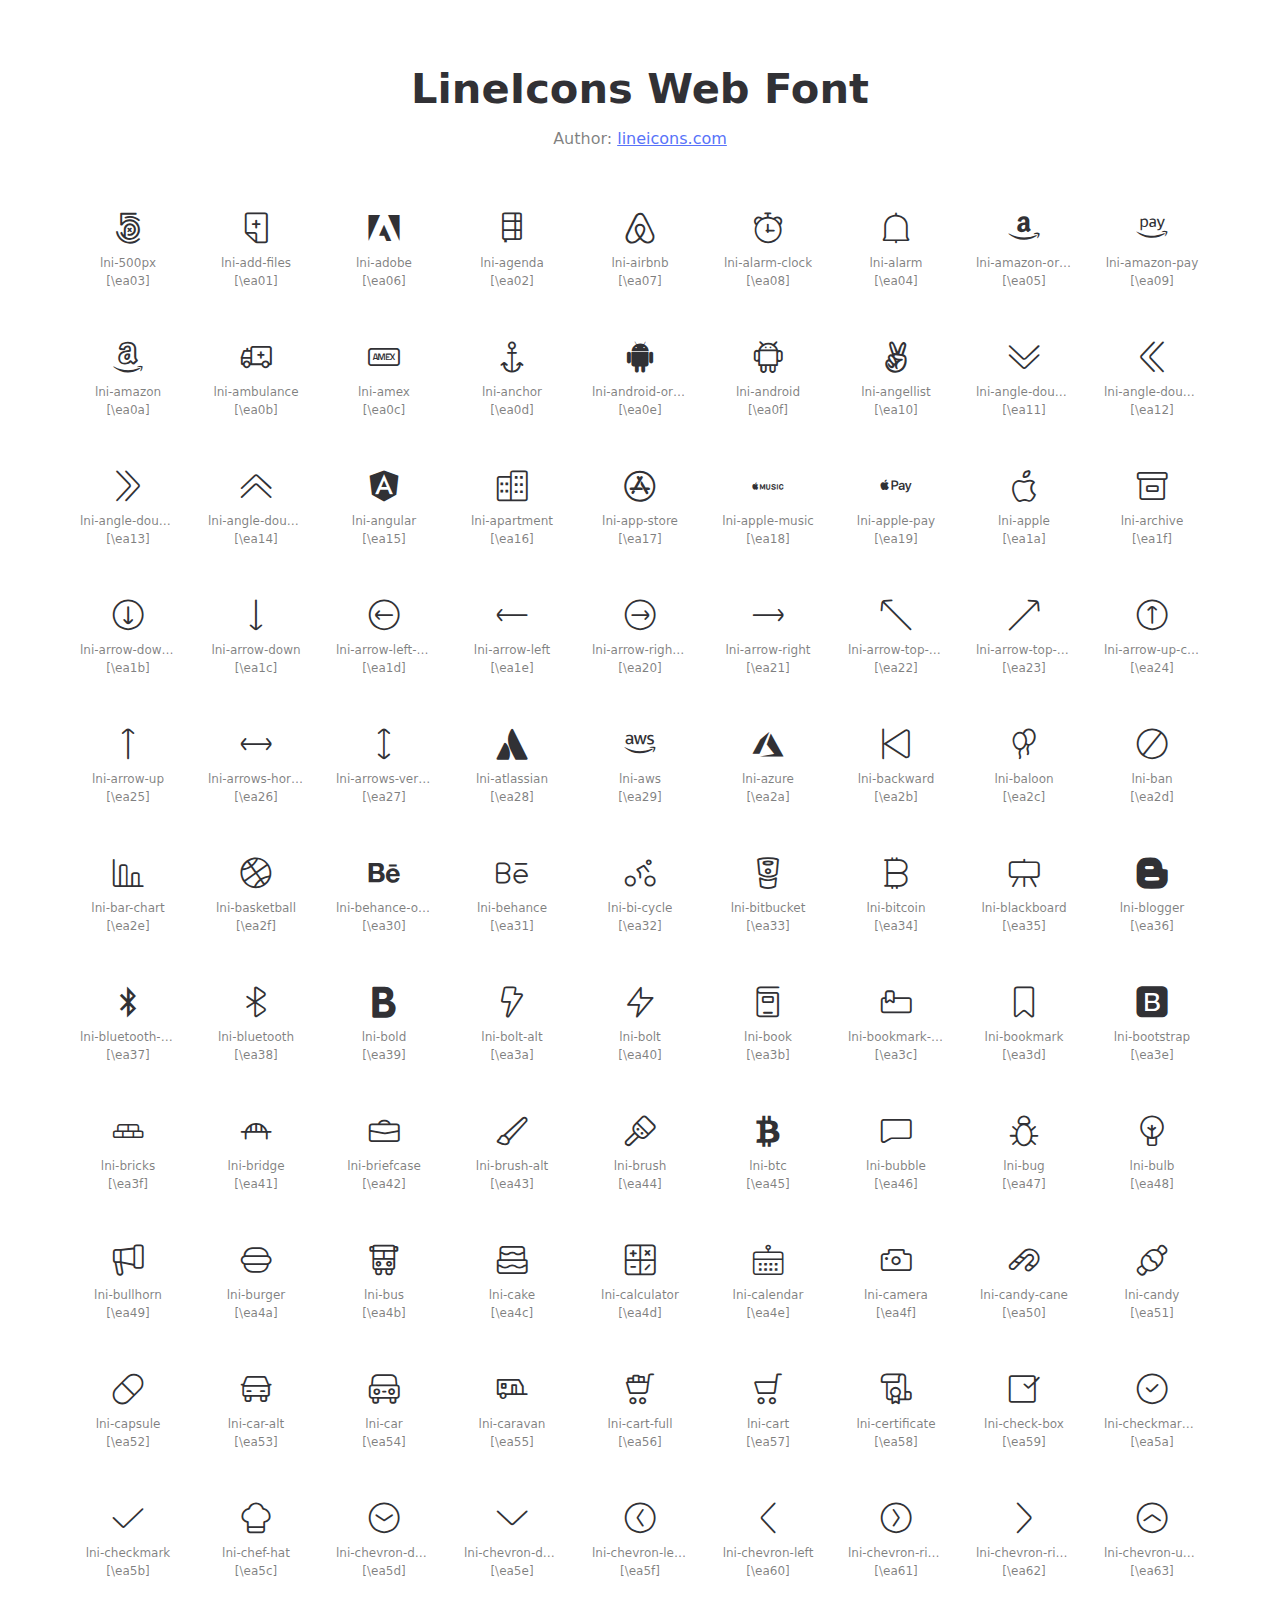
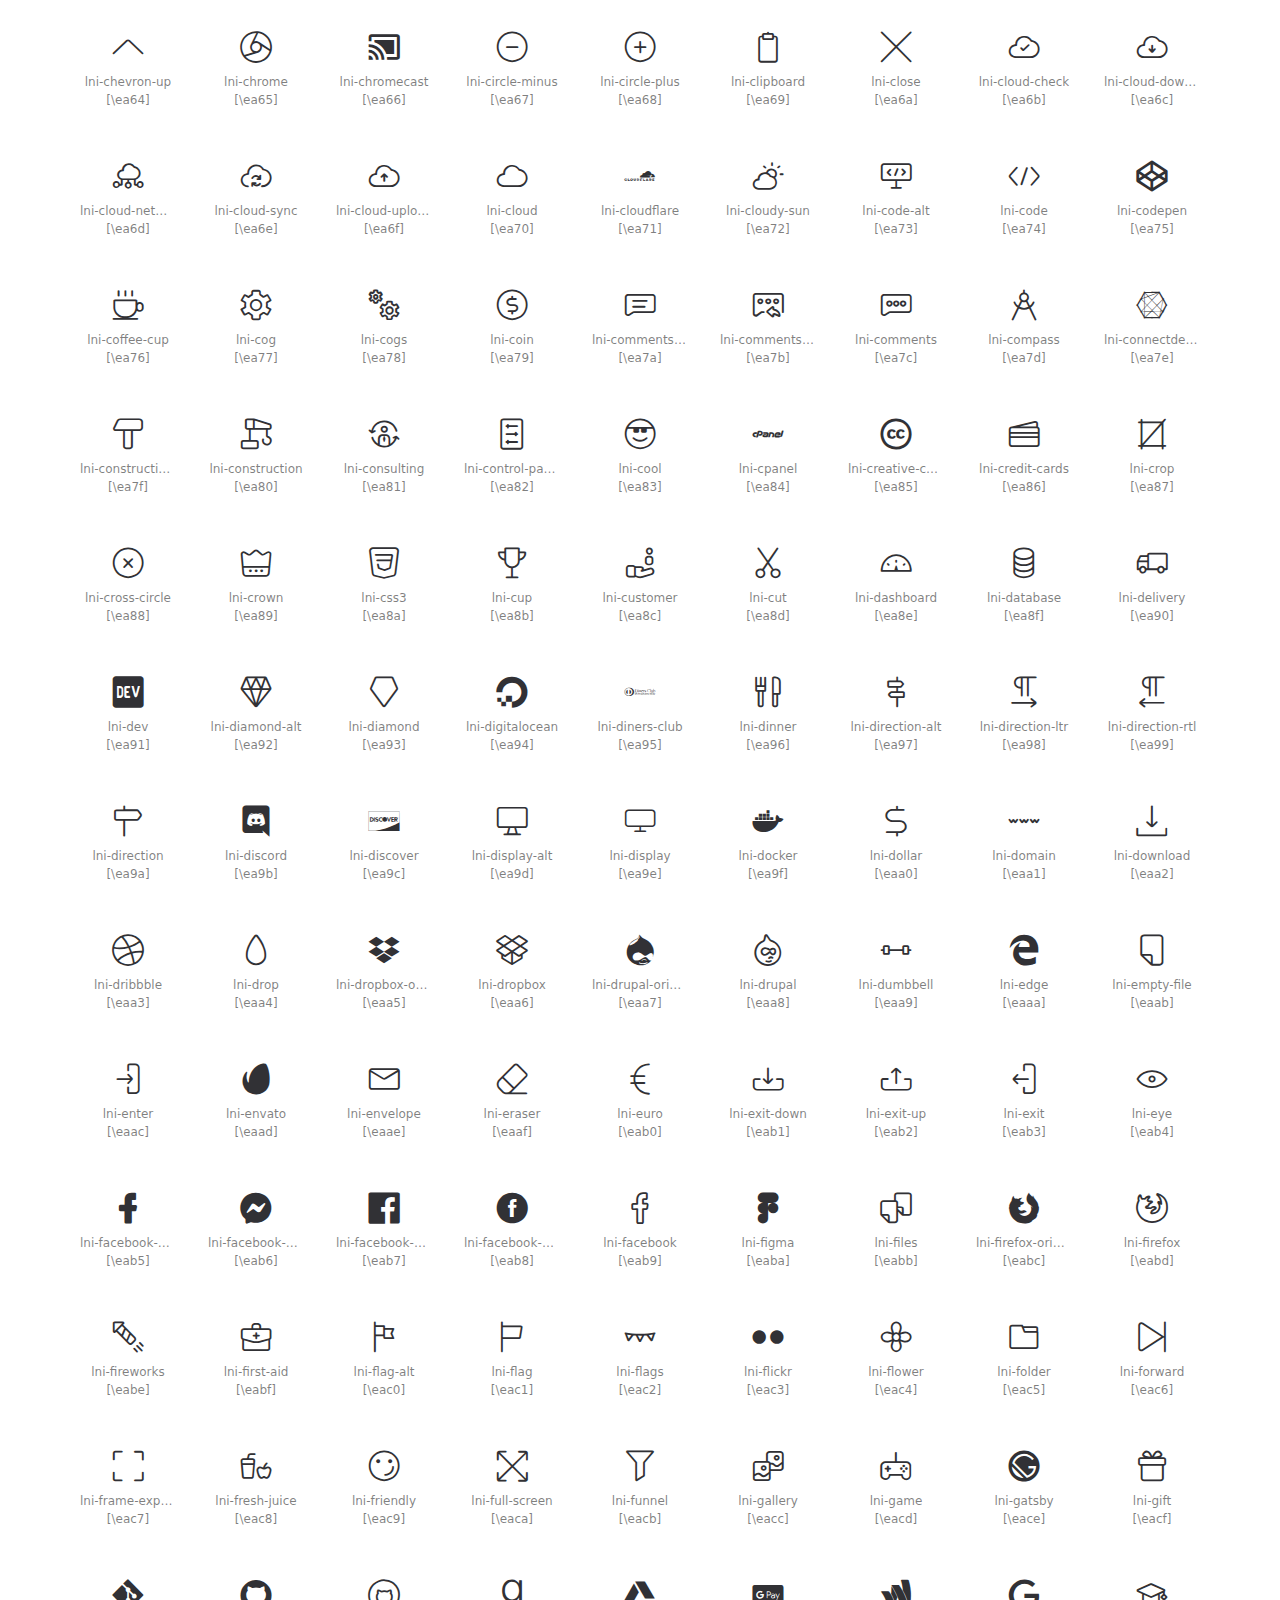
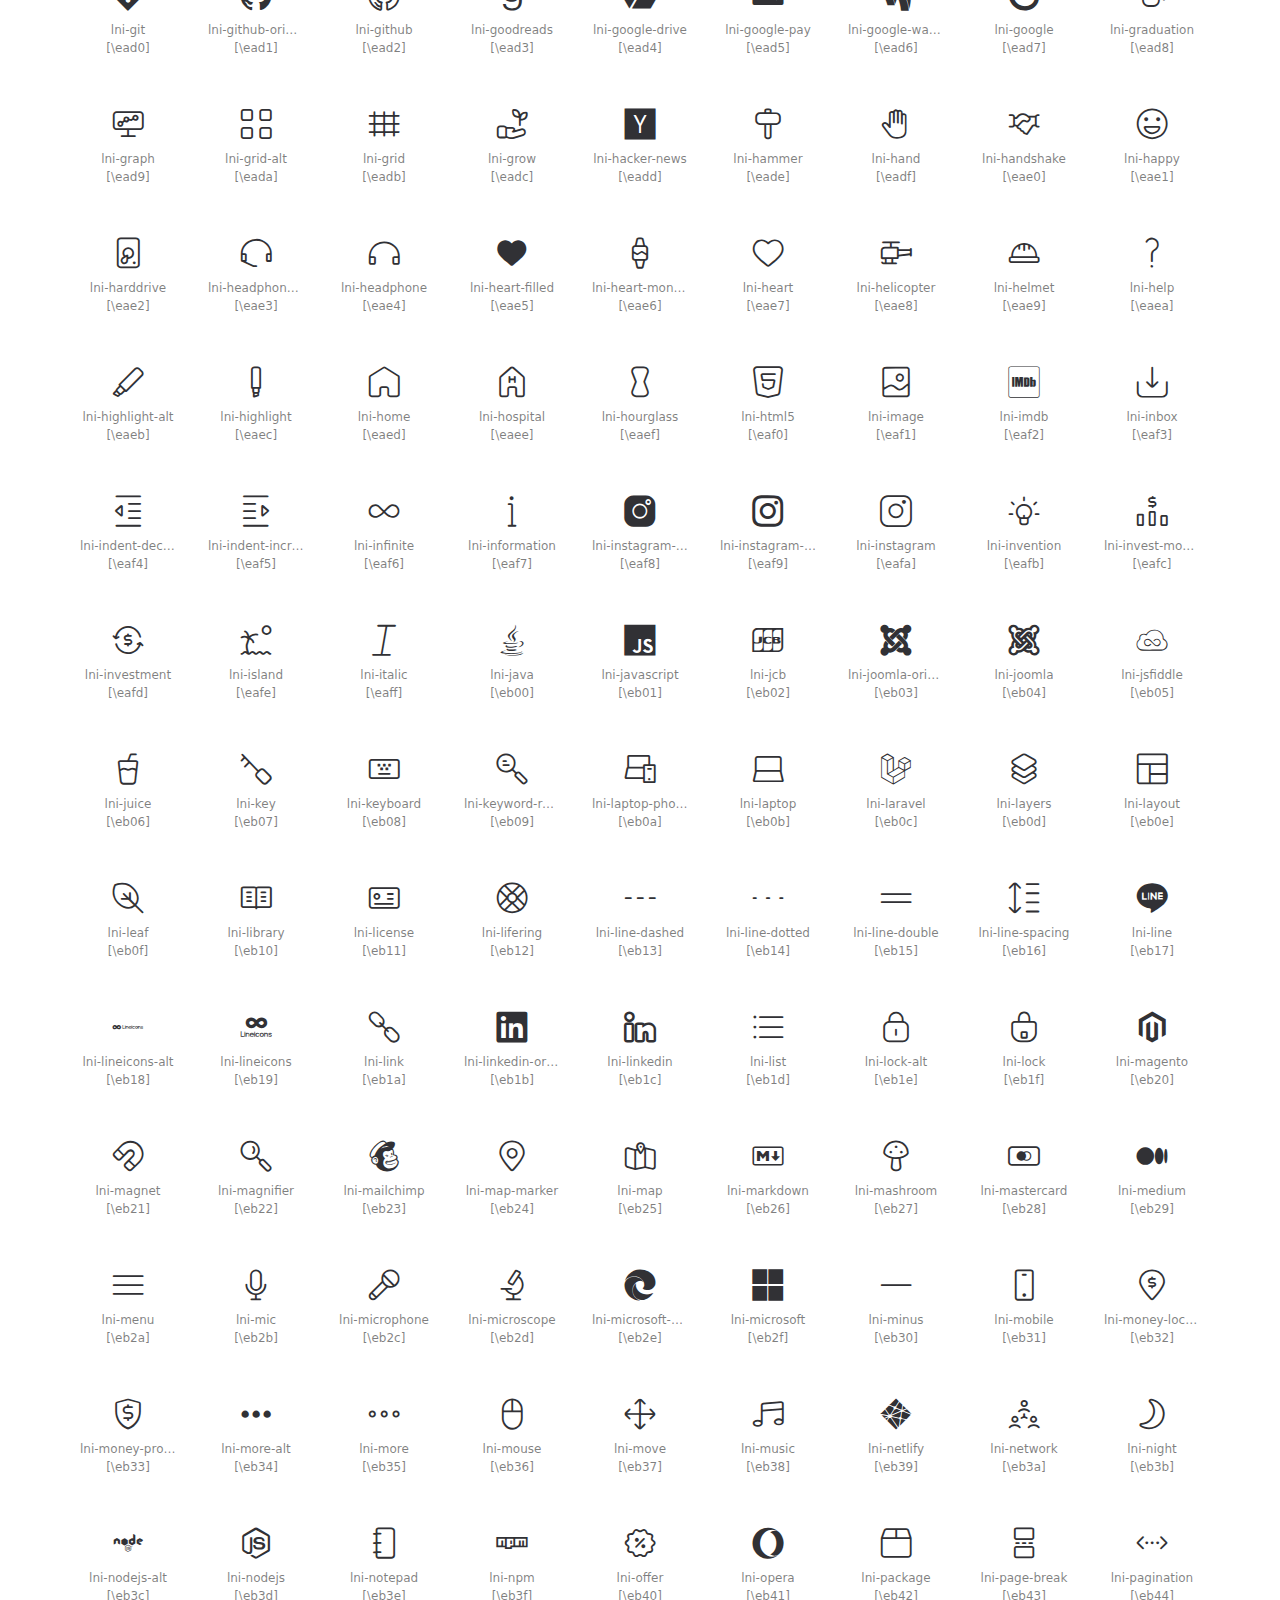
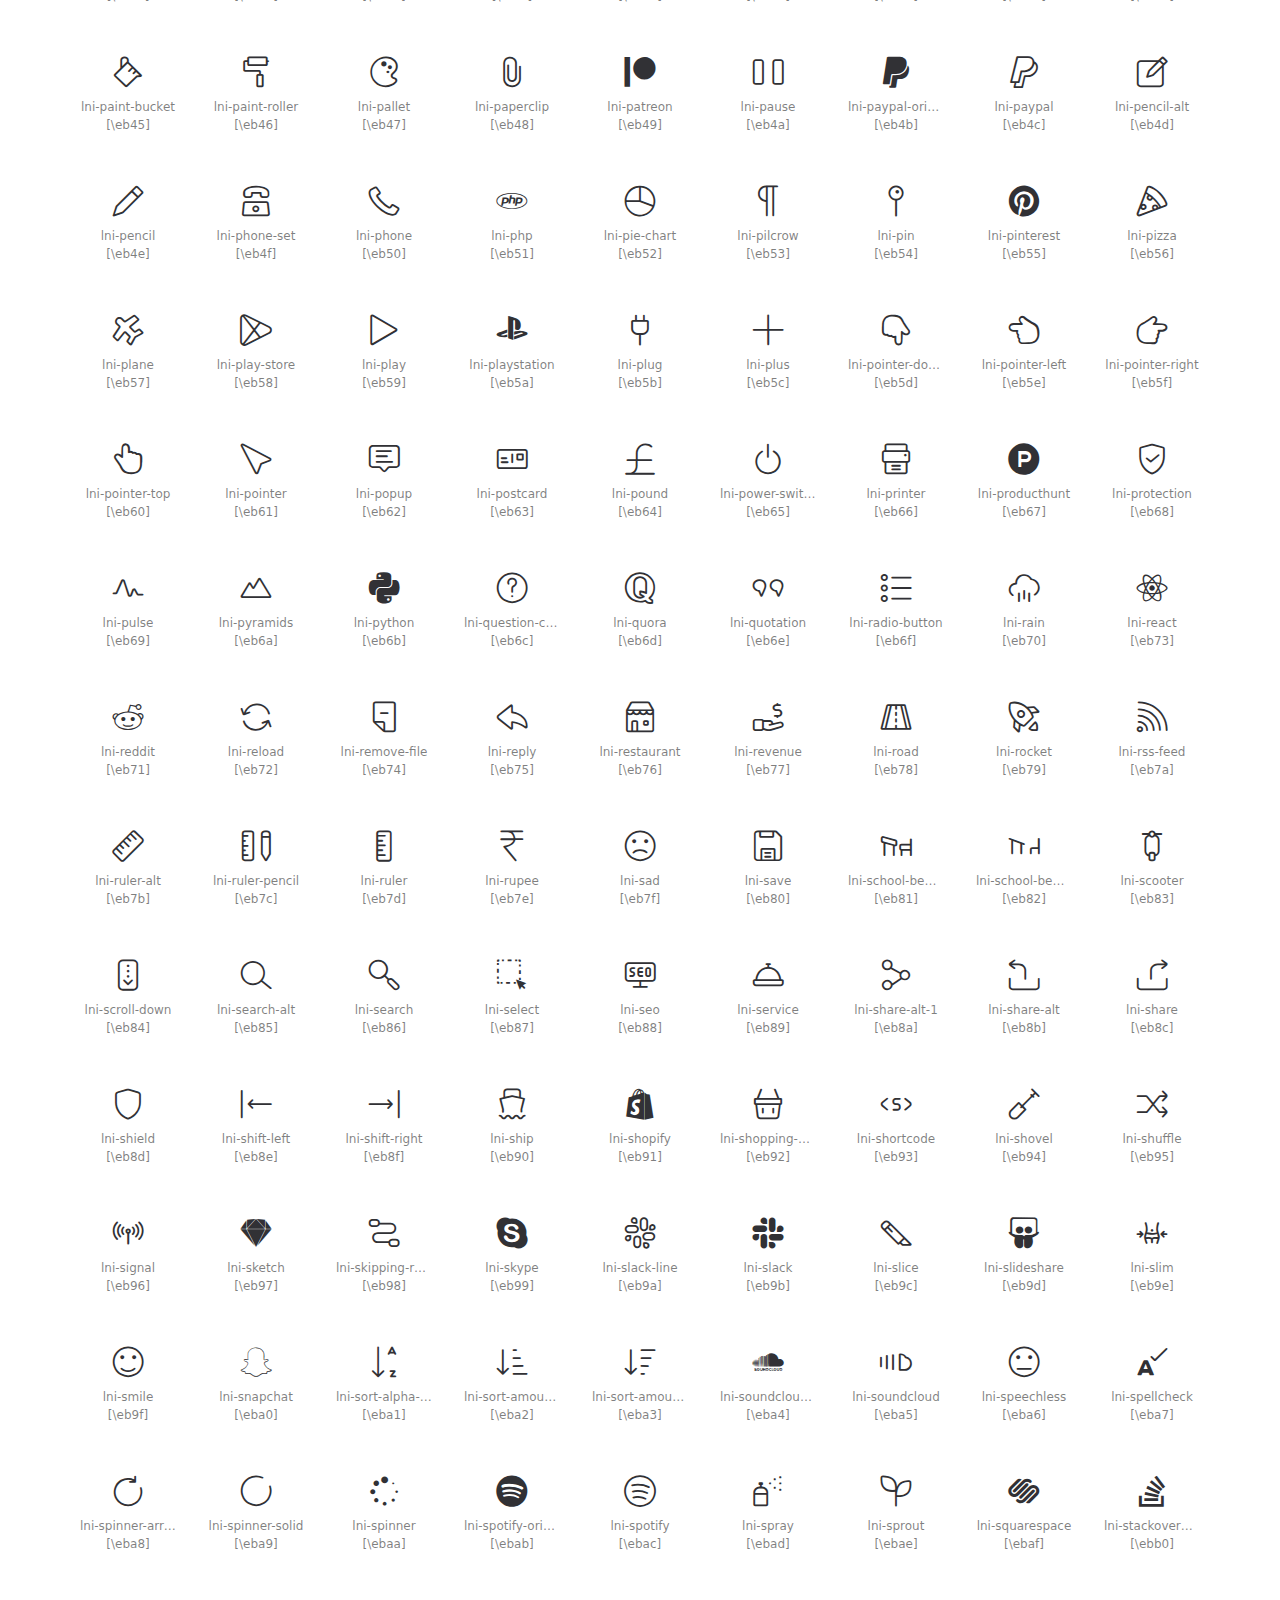
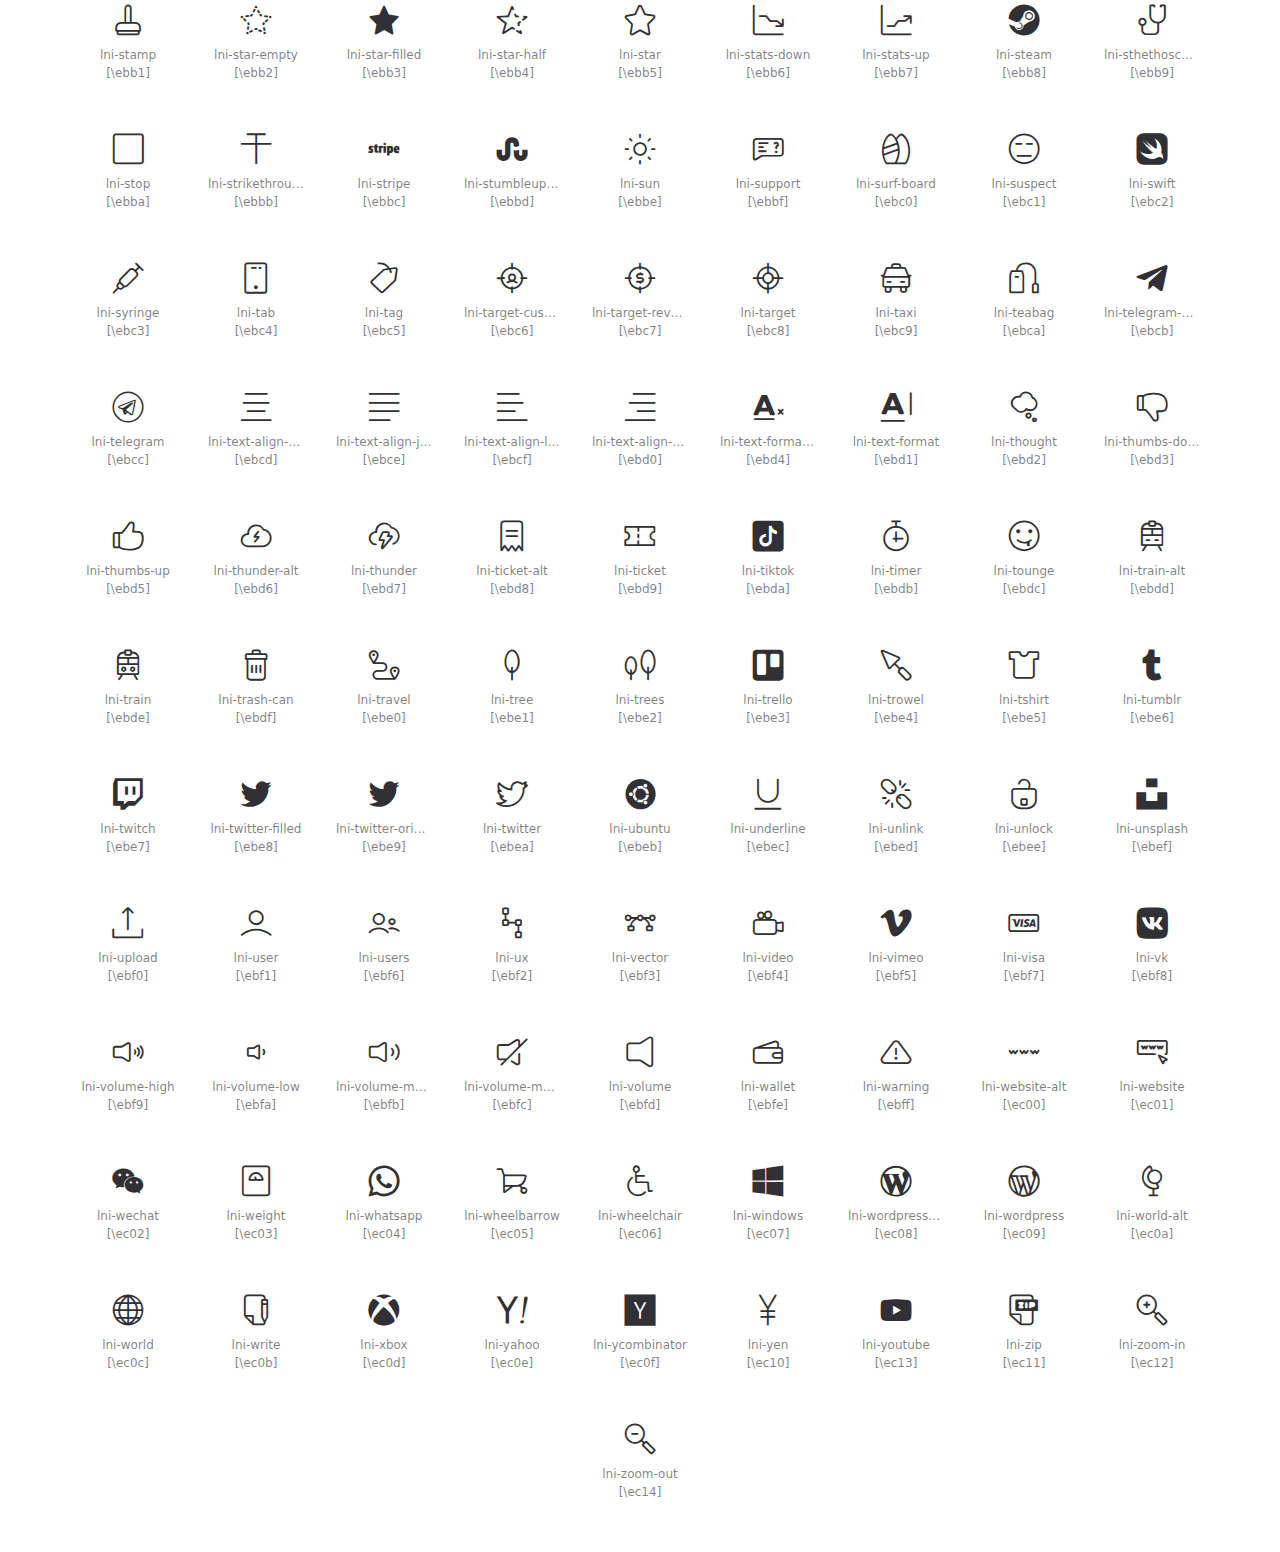
<file: static/fonts/lineicons/demo.html>
<!doctype html>
<html lang="en">
<head>
	<meta charset="UTF-8">
	<meta name="viewport" content="width=device-width, initial-scale=1">
	<link rel="stylesheet" href="demo/css/style.css">
	<link rel="icon" type="image/svg+xml" href="demo/favicon.svg">
	<title>LineIcons Web Font</title>
</head>
<body>
	<header>
		<h1>LineIcons Web Font</h1>
		<p>Author: <a href="https://lineicons.com">lineicons.com</a></p>
	</header>

	<div id="icons-wrapper">
		<section>
			<ul>
                
                    <li>
                        <i class="lni lni-500px"></i>
                        <p>lni-500px</p>
                    </li>
                
                    <li>
                        <i class="lni lni-add-files"></i>
                        <p>lni-add-files</p>
                    </li>
                
                    <li>
                        <i class="lni lni-adobe"></i>
                        <p>lni-adobe</p>
                    </li>
                
                    <li>
                        <i class="lni lni-agenda"></i>
                        <p>lni-agenda</p>
                    </li>
                
                    <li>
                        <i class="lni lni-airbnb"></i>
                        <p>lni-airbnb</p>
                    </li>
                
                    <li>
                        <i class="lni lni-alarm-clock"></i>
                        <p>lni-alarm-clock</p>
                    </li>
                
                    <li>
                        <i class="lni lni-alarm"></i>
                        <p>lni-alarm</p>
                    </li>
                
                    <li>
                        <i class="lni lni-amazon-original"></i>
                        <p>lni-amazon-original</p>
                    </li>
                
                    <li>
                        <i class="lni lni-amazon-pay"></i>
                        <p>lni-amazon-pay</p>
                    </li>
                
                    <li>
                        <i class="lni lni-amazon"></i>
                        <p>lni-amazon</p>
                    </li>
                
                    <li>
                        <i class="lni lni-ambulance"></i>
                        <p>lni-ambulance</p>
                    </li>
                
                    <li>
                        <i class="lni lni-amex"></i>
                        <p>lni-amex</p>
                    </li>
                
                    <li>
                        <i class="lni lni-anchor"></i>
                        <p>lni-anchor</p>
                    </li>
                
                    <li>
                        <i class="lni lni-android-original"></i>
                        <p>lni-android-original</p>
                    </li>
                
                    <li>
                        <i class="lni lni-android"></i>
                        <p>lni-android</p>
                    </li>
                
                    <li>
                        <i class="lni lni-angellist"></i>
                        <p>lni-angellist</p>
                    </li>
                
                    <li>
                        <i class="lni lni-angle-double-down"></i>
                        <p>lni-angle-double-down</p>
                    </li>
                
                    <li>
                        <i class="lni lni-angle-double-left"></i>
                        <p>lni-angle-double-left</p>
                    </li>
                
                    <li>
                        <i class="lni lni-angle-double-right"></i>
                        <p>lni-angle-double-right</p>
                    </li>
                
                    <li>
                        <i class="lni lni-angle-double-up"></i>
                        <p>lni-angle-double-up</p>
                    </li>
                
                    <li>
                        <i class="lni lni-angular"></i>
                        <p>lni-angular</p>
                    </li>
                
                    <li>
                        <i class="lni lni-apartment"></i>
                        <p>lni-apartment</p>
                    </li>
                
                    <li>
                        <i class="lni lni-app-store"></i>
                        <p>lni-app-store</p>
                    </li>
                
                    <li>
                        <i class="lni lni-apple-music"></i>
                        <p>lni-apple-music</p>
                    </li>
                
                    <li>
                        <i class="lni lni-apple-pay"></i>
                        <p>lni-apple-pay</p>
                    </li>
                
                    <li>
                        <i class="lni lni-apple"></i>
                        <p>lni-apple</p>
                    </li>
                
                    <li>
                        <i class="lni lni-archive"></i>
                        <p>lni-archive</p>
                    </li>
                
                    <li>
                        <i class="lni lni-arrow-down-circle"></i>
                        <p>lni-arrow-down-circle</p>
                    </li>
                
                    <li>
                        <i class="lni lni-arrow-down"></i>
                        <p>lni-arrow-down</p>
                    </li>
                
                    <li>
                        <i class="lni lni-arrow-left-circle"></i>
                        <p>lni-arrow-left-circle</p>
                    </li>
                
                    <li>
                        <i class="lni lni-arrow-left"></i>
                        <p>lni-arrow-left</p>
                    </li>
                
                    <li>
                        <i class="lni lni-arrow-right-circle"></i>
                        <p>lni-arrow-right-circle</p>
                    </li>
                
                    <li>
                        <i class="lni lni-arrow-right"></i>
                        <p>lni-arrow-right</p>
                    </li>
                
                    <li>
                        <i class="lni lni-arrow-top-left"></i>
                        <p>lni-arrow-top-left</p>
                    </li>
                
                    <li>
                        <i class="lni lni-arrow-top-right"></i>
                        <p>lni-arrow-top-right</p>
                    </li>
                
                    <li>
                        <i class="lni lni-arrow-up-circle"></i>
                        <p>lni-arrow-up-circle</p>
                    </li>
                
                    <li>
                        <i class="lni lni-arrow-up"></i>
                        <p>lni-arrow-up</p>
                    </li>
                
                    <li>
                        <i class="lni lni-arrows-horizontal"></i>
                        <p>lni-arrows-horizontal</p>
                    </li>
                
                    <li>
                        <i class="lni lni-arrows-vertical"></i>
                        <p>lni-arrows-vertical</p>
                    </li>
                
                    <li>
                        <i class="lni lni-atlassian"></i>
                        <p>lni-atlassian</p>
                    </li>
                
                    <li>
                        <i class="lni lni-aws"></i>
                        <p>lni-aws</p>
                    </li>
                
                    <li>
                        <i class="lni lni-azure"></i>
                        <p>lni-azure</p>
                    </li>
                
                    <li>
                        <i class="lni lni-backward"></i>
                        <p>lni-backward</p>
                    </li>
                
                    <li>
                        <i class="lni lni-baloon"></i>
                        <p>lni-baloon</p>
                    </li>
                
                    <li>
                        <i class="lni lni-ban"></i>
                        <p>lni-ban</p>
                    </li>
                
                    <li>
                        <i class="lni lni-bar-chart"></i>
                        <p>lni-bar-chart</p>
                    </li>
                
                    <li>
                        <i class="lni lni-basketball"></i>
                        <p>lni-basketball</p>
                    </li>
                
                    <li>
                        <i class="lni lni-behance-original"></i>
                        <p>lni-behance-original</p>
                    </li>
                
                    <li>
                        <i class="lni lni-behance"></i>
                        <p>lni-behance</p>
                    </li>
                
                    <li>
                        <i class="lni lni-bi-cycle"></i>
                        <p>lni-bi-cycle</p>
                    </li>
                
                    <li>
                        <i class="lni lni-bitbucket"></i>
                        <p>lni-bitbucket</p>
                    </li>
                
                    <li>
                        <i class="lni lni-bitcoin"></i>
                        <p>lni-bitcoin</p>
                    </li>
                
                    <li>
                        <i class="lni lni-blackboard"></i>
                        <p>lni-blackboard</p>
                    </li>
                
                    <li>
                        <i class="lni lni-blogger"></i>
                        <p>lni-blogger</p>
                    </li>
                
                    <li>
                        <i class="lni lni-bluetooth-original"></i>
                        <p>lni-bluetooth-original</p>
                    </li>
                
                    <li>
                        <i class="lni lni-bluetooth"></i>
                        <p>lni-bluetooth</p>
                    </li>
                
                    <li>
                        <i class="lni lni-bold"></i>
                        <p>lni-bold</p>
                    </li>
                
                    <li>
                        <i class="lni lni-bolt-alt"></i>
                        <p>lni-bolt-alt</p>
                    </li>
                
                    <li>
                        <i class="lni lni-bolt"></i>
                        <p>lni-bolt</p>
                    </li>
                
                    <li>
                        <i class="lni lni-book"></i>
                        <p>lni-book</p>
                    </li>
                
                    <li>
                        <i class="lni lni-bookmark-alt"></i>
                        <p>lni-bookmark-alt</p>
                    </li>
                
                    <li>
                        <i class="lni lni-bookmark"></i>
                        <p>lni-bookmark</p>
                    </li>
                
                    <li>
                        <i class="lni lni-bootstrap"></i>
                        <p>lni-bootstrap</p>
                    </li>
                
                    <li>
                        <i class="lni lni-bricks"></i>
                        <p>lni-bricks</p>
                    </li>
                
                    <li>
                        <i class="lni lni-bridge"></i>
                        <p>lni-bridge</p>
                    </li>
                
                    <li>
                        <i class="lni lni-briefcase"></i>
                        <p>lni-briefcase</p>
                    </li>
                
                    <li>
                        <i class="lni lni-brush-alt"></i>
                        <p>lni-brush-alt</p>
                    </li>
                
                    <li>
                        <i class="lni lni-brush"></i>
                        <p>lni-brush</p>
                    </li>
                
                    <li>
                        <i class="lni lni-btc"></i>
                        <p>lni-btc</p>
                    </li>
                
                    <li>
                        <i class="lni lni-bubble"></i>
                        <p>lni-bubble</p>
                    </li>
                
                    <li>
                        <i class="lni lni-bug"></i>
                        <p>lni-bug</p>
                    </li>
                
                    <li>
                        <i class="lni lni-bulb"></i>
                        <p>lni-bulb</p>
                    </li>
                
                    <li>
                        <i class="lni lni-bullhorn"></i>
                        <p>lni-bullhorn</p>
                    </li>
                
                    <li>
                        <i class="lni lni-burger"></i>
                        <p>lni-burger</p>
                    </li>
                
                    <li>
                        <i class="lni lni-bus"></i>
                        <p>lni-bus</p>
                    </li>
                
                    <li>
                        <i class="lni lni-cake"></i>
                        <p>lni-cake</p>
                    </li>
                
                    <li>
                        <i class="lni lni-calculator"></i>
                        <p>lni-calculator</p>
                    </li>
                
                    <li>
                        <i class="lni lni-calendar"></i>
                        <p>lni-calendar</p>
                    </li>
                
                    <li>
                        <i class="lni lni-camera"></i>
                        <p>lni-camera</p>
                    </li>
                
                    <li>
                        <i class="lni lni-candy-cane"></i>
                        <p>lni-candy-cane</p>
                    </li>
                
                    <li>
                        <i class="lni lni-candy"></i>
                        <p>lni-candy</p>
                    </li>
                
                    <li>
                        <i class="lni lni-capsule"></i>
                        <p>lni-capsule</p>
                    </li>
                
                    <li>
                        <i class="lni lni-car-alt"></i>
                        <p>lni-car-alt</p>
                    </li>
                
                    <li>
                        <i class="lni lni-car"></i>
                        <p>lni-car</p>
                    </li>
                
                    <li>
                        <i class="lni lni-caravan"></i>
                        <p>lni-caravan</p>
                    </li>
                
                    <li>
                        <i class="lni lni-cart-full"></i>
                        <p>lni-cart-full</p>
                    </li>
                
                    <li>
                        <i class="lni lni-cart"></i>
                        <p>lni-cart</p>
                    </li>
                
                    <li>
                        <i class="lni lni-certificate"></i>
                        <p>lni-certificate</p>
                    </li>
                
                    <li>
                        <i class="lni lni-check-box"></i>
                        <p>lni-check-box</p>
                    </li>
                
                    <li>
                        <i class="lni lni-checkmark-circle"></i>
                        <p>lni-checkmark-circle</p>
                    </li>
                
                    <li>
                        <i class="lni lni-checkmark"></i>
                        <p>lni-checkmark</p>
                    </li>
                
                    <li>
                        <i class="lni lni-chef-hat"></i>
                        <p>lni-chef-hat</p>
                    </li>
                
                    <li>
                        <i class="lni lni-chevron-down-circle"></i>
                        <p>lni-chevron-down-circle</p>
                    </li>
                
                    <li>
                        <i class="lni lni-chevron-down"></i>
                        <p>lni-chevron-down</p>
                    </li>
                
                    <li>
                        <i class="lni lni-chevron-left-circle"></i>
                        <p>lni-chevron-left-circle</p>
                    </li>
                
                    <li>
                        <i class="lni lni-chevron-left"></i>
                        <p>lni-chevron-left</p>
                    </li>
                
                    <li>
                        <i class="lni lni-chevron-right-circle"></i>
                        <p>lni-chevron-right-circle</p>
                    </li>
                
                    <li>
                        <i class="lni lni-chevron-right"></i>
                        <p>lni-chevron-right</p>
                    </li>
                
                    <li>
                        <i class="lni lni-chevron-up-circle"></i>
                        <p>lni-chevron-up-circle</p>
                    </li>
                
                    <li>
                        <i class="lni lni-chevron-up"></i>
                        <p>lni-chevron-up</p>
                    </li>
                
                    <li>
                        <i class="lni lni-chrome"></i>
                        <p>lni-chrome</p>
                    </li>
                
                    <li>
                        <i class="lni lni-chromecast"></i>
                        <p>lni-chromecast</p>
                    </li>
                
                    <li>
                        <i class="lni lni-circle-minus"></i>
                        <p>lni-circle-minus</p>
                    </li>
                
                    <li>
                        <i class="lni lni-circle-plus"></i>
                        <p>lni-circle-plus</p>
                    </li>
                
                    <li>
                        <i class="lni lni-clipboard"></i>
                        <p>lni-clipboard</p>
                    </li>
                
                    <li>
                        <i class="lni lni-close"></i>
                        <p>lni-close</p>
                    </li>
                
                    <li>
                        <i class="lni lni-cloud-check"></i>
                        <p>lni-cloud-check</p>
                    </li>
                
                    <li>
                        <i class="lni lni-cloud-download"></i>
                        <p>lni-cloud-download</p>
                    </li>
                
                    <li>
                        <i class="lni lni-cloud-network"></i>
                        <p>lni-cloud-network</p>
                    </li>
                
                    <li>
                        <i class="lni lni-cloud-sync"></i>
                        <p>lni-cloud-sync</p>
                    </li>
                
                    <li>
                        <i class="lni lni-cloud-upload"></i>
                        <p>lni-cloud-upload</p>
                    </li>
                
                    <li>
                        <i class="lni lni-cloud"></i>
                        <p>lni-cloud</p>
                    </li>
                
                    <li>
                        <i class="lni lni-cloudflare"></i>
                        <p>lni-cloudflare</p>
                    </li>
                
                    <li>
                        <i class="lni lni-cloudy-sun"></i>
                        <p>lni-cloudy-sun</p>
                    </li>
                
                    <li>
                        <i class="lni lni-code-alt"></i>
                        <p>lni-code-alt</p>
                    </li>
                
                    <li>
                        <i class="lni lni-code"></i>
                        <p>lni-code</p>
                    </li>
                
                    <li>
                        <i class="lni lni-codepen"></i>
                        <p>lni-codepen</p>
                    </li>
                
                    <li>
                        <i class="lni lni-coffee-cup"></i>
                        <p>lni-coffee-cup</p>
                    </li>
                
                    <li>
                        <i class="lni lni-cog"></i>
                        <p>lni-cog</p>
                    </li>
                
                    <li>
                        <i class="lni lni-cogs"></i>
                        <p>lni-cogs</p>
                    </li>
                
                    <li>
                        <i class="lni lni-coin"></i>
                        <p>lni-coin</p>
                    </li>
                
                    <li>
                        <i class="lni lni-comments-alt"></i>
                        <p>lni-comments-alt</p>
                    </li>
                
                    <li>
                        <i class="lni lni-comments-reply"></i>
                        <p>lni-comments-reply</p>
                    </li>
                
                    <li>
                        <i class="lni lni-comments"></i>
                        <p>lni-comments</p>
                    </li>
                
                    <li>
                        <i class="lni lni-compass"></i>
                        <p>lni-compass</p>
                    </li>
                
                    <li>
                        <i class="lni lni-connectdevelop"></i>
                        <p>lni-connectdevelop</p>
                    </li>
                
                    <li>
                        <i class="lni lni-construction-hammer"></i>
                        <p>lni-construction-hammer</p>
                    </li>
                
                    <li>
                        <i class="lni lni-construction"></i>
                        <p>lni-construction</p>
                    </li>
                
                    <li>
                        <i class="lni lni-consulting"></i>
                        <p>lni-consulting</p>
                    </li>
                
                    <li>
                        <i class="lni lni-control-panel"></i>
                        <p>lni-control-panel</p>
                    </li>
                
                    <li>
                        <i class="lni lni-cool"></i>
                        <p>lni-cool</p>
                    </li>
                
                    <li>
                        <i class="lni lni-cpanel"></i>
                        <p>lni-cpanel</p>
                    </li>
                
                    <li>
                        <i class="lni lni-creative-commons"></i>
                        <p>lni-creative-commons</p>
                    </li>
                
                    <li>
                        <i class="lni lni-credit-cards"></i>
                        <p>lni-credit-cards</p>
                    </li>
                
                    <li>
                        <i class="lni lni-crop"></i>
                        <p>lni-crop</p>
                    </li>
                
                    <li>
                        <i class="lni lni-cross-circle"></i>
                        <p>lni-cross-circle</p>
                    </li>
                
                    <li>
                        <i class="lni lni-crown"></i>
                        <p>lni-crown</p>
                    </li>
                
                    <li>
                        <i class="lni lni-css3"></i>
                        <p>lni-css3</p>
                    </li>
                
                    <li>
                        <i class="lni lni-cup"></i>
                        <p>lni-cup</p>
                    </li>
                
                    <li>
                        <i class="lni lni-customer"></i>
                        <p>lni-customer</p>
                    </li>
                
                    <li>
                        <i class="lni lni-cut"></i>
                        <p>lni-cut</p>
                    </li>
                
                    <li>
                        <i class="lni lni-dashboard"></i>
                        <p>lni-dashboard</p>
                    </li>
                
                    <li>
                        <i class="lni lni-database"></i>
                        <p>lni-database</p>
                    </li>
                
                    <li>
                        <i class="lni lni-delivery"></i>
                        <p>lni-delivery</p>
                    </li>
                
                    <li>
                        <i class="lni lni-dev"></i>
                        <p>lni-dev</p>
                    </li>
                
                    <li>
                        <i class="lni lni-diamond-alt"></i>
                        <p>lni-diamond-alt</p>
                    </li>
                
                    <li>
                        <i class="lni lni-diamond"></i>
                        <p>lni-diamond</p>
                    </li>
                
                    <li>
                        <i class="lni lni-digitalocean"></i>
                        <p>lni-digitalocean</p>
                    </li>
                
                    <li>
                        <i class="lni lni-diners-club"></i>
                        <p>lni-diners-club</p>
                    </li>
                
                    <li>
                        <i class="lni lni-dinner"></i>
                        <p>lni-dinner</p>
                    </li>
                
                    <li>
                        <i class="lni lni-direction-alt"></i>
                        <p>lni-direction-alt</p>
                    </li>
                
                    <li>
                        <i class="lni lni-direction-ltr"></i>
                        <p>lni-direction-ltr</p>
                    </li>
                
                    <li>
                        <i class="lni lni-direction-rtl"></i>
                        <p>lni-direction-rtl</p>
                    </li>
                
                    <li>
                        <i class="lni lni-direction"></i>
                        <p>lni-direction</p>
                    </li>
                
                    <li>
                        <i class="lni lni-discord"></i>
                        <p>lni-discord</p>
                    </li>
                
                    <li>
                        <i class="lni lni-discover"></i>
                        <p>lni-discover</p>
                    </li>
                
                    <li>
                        <i class="lni lni-display-alt"></i>
                        <p>lni-display-alt</p>
                    </li>
                
                    <li>
                        <i class="lni lni-display"></i>
                        <p>lni-display</p>
                    </li>
                
                    <li>
                        <i class="lni lni-docker"></i>
                        <p>lni-docker</p>
                    </li>
                
                    <li>
                        <i class="lni lni-dollar"></i>
                        <p>lni-dollar</p>
                    </li>
                
                    <li>
                        <i class="lni lni-domain"></i>
                        <p>lni-domain</p>
                    </li>
                
                    <li>
                        <i class="lni lni-download"></i>
                        <p>lni-download</p>
                    </li>
                
                    <li>
                        <i class="lni lni-dribbble"></i>
                        <p>lni-dribbble</p>
                    </li>
                
                    <li>
                        <i class="lni lni-drop"></i>
                        <p>lni-drop</p>
                    </li>
                
                    <li>
                        <i class="lni lni-dropbox-original"></i>
                        <p>lni-dropbox-original</p>
                    </li>
                
                    <li>
                        <i class="lni lni-dropbox"></i>
                        <p>lni-dropbox</p>
                    </li>
                
                    <li>
                        <i class="lni lni-drupal-original"></i>
                        <p>lni-drupal-original</p>
                    </li>
                
                    <li>
                        <i class="lni lni-drupal"></i>
                        <p>lni-drupal</p>
                    </li>
                
                    <li>
                        <i class="lni lni-dumbbell"></i>
                        <p>lni-dumbbell</p>
                    </li>
                
                    <li>
                        <i class="lni lni-edge"></i>
                        <p>lni-edge</p>
                    </li>
                
                    <li>
                        <i class="lni lni-empty-file"></i>
                        <p>lni-empty-file</p>
                    </li>
                
                    <li>
                        <i class="lni lni-enter"></i>
                        <p>lni-enter</p>
                    </li>
                
                    <li>
                        <i class="lni lni-envato"></i>
                        <p>lni-envato</p>
                    </li>
                
                    <li>
                        <i class="lni lni-envelope"></i>
                        <p>lni-envelope</p>
                    </li>
                
                    <li>
                        <i class="lni lni-eraser"></i>
                        <p>lni-eraser</p>
                    </li>
                
                    <li>
                        <i class="lni lni-euro"></i>
                        <p>lni-euro</p>
                    </li>
                
                    <li>
                        <i class="lni lni-exit-down"></i>
                        <p>lni-exit-down</p>
                    </li>
                
                    <li>
                        <i class="lni lni-exit-up"></i>
                        <p>lni-exit-up</p>
                    </li>
                
                    <li>
                        <i class="lni lni-exit"></i>
                        <p>lni-exit</p>
                    </li>
                
                    <li>
                        <i class="lni lni-eye"></i>
                        <p>lni-eye</p>
                    </li>
                
                    <li>
                        <i class="lni lni-facebook-filled"></i>
                        <p>lni-facebook-filled</p>
                    </li>
                
                    <li>
                        <i class="lni lni-facebook-messenger"></i>
                        <p>lni-facebook-messenger</p>
                    </li>
                
                    <li>
                        <i class="lni lni-facebook-original"></i>
                        <p>lni-facebook-original</p>
                    </li>
                
                    <li>
                        <i class="lni lni-facebook-oval"></i>
                        <p>lni-facebook-oval</p>
                    </li>
                
                    <li>
                        <i class="lni lni-facebook"></i>
                        <p>lni-facebook</p>
                    </li>
                
                    <li>
                        <i class="lni lni-figma"></i>
                        <p>lni-figma</p>
                    </li>
                
                    <li>
                        <i class="lni lni-files"></i>
                        <p>lni-files</p>
                    </li>
                
                    <li>
                        <i class="lni lni-firefox-original"></i>
                        <p>lni-firefox-original</p>
                    </li>
                
                    <li>
                        <i class="lni lni-firefox"></i>
                        <p>lni-firefox</p>
                    </li>
                
                    <li>
                        <i class="lni lni-fireworks"></i>
                        <p>lni-fireworks</p>
                    </li>
                
                    <li>
                        <i class="lni lni-first-aid"></i>
                        <p>lni-first-aid</p>
                    </li>
                
                    <li>
                        <i class="lni lni-flag-alt"></i>
                        <p>lni-flag-alt</p>
                    </li>
                
                    <li>
                        <i class="lni lni-flag"></i>
                        <p>lni-flag</p>
                    </li>
                
                    <li>
                        <i class="lni lni-flags"></i>
                        <p>lni-flags</p>
                    </li>
                
                    <li>
                        <i class="lni lni-flickr"></i>
                        <p>lni-flickr</p>
                    </li>
                
                    <li>
                        <i class="lni lni-flower"></i>
                        <p>lni-flower</p>
                    </li>
                
                    <li>
                        <i class="lni lni-folder"></i>
                        <p>lni-folder</p>
                    </li>
                
                    <li>
                        <i class="lni lni-forward"></i>
                        <p>lni-forward</p>
                    </li>
                
                    <li>
                        <i class="lni lni-frame-expand"></i>
                        <p>lni-frame-expand</p>
                    </li>
                
                    <li>
                        <i class="lni lni-fresh-juice"></i>
                        <p>lni-fresh-juice</p>
                    </li>
                
                    <li>
                        <i class="lni lni-friendly"></i>
                        <p>lni-friendly</p>
                    </li>
                
                    <li>
                        <i class="lni lni-full-screen"></i>
                        <p>lni-full-screen</p>
                    </li>
                
                    <li>
                        <i class="lni lni-funnel"></i>
                        <p>lni-funnel</p>
                    </li>
                
                    <li>
                        <i class="lni lni-gallery"></i>
                        <p>lni-gallery</p>
                    </li>
                
                    <li>
                        <i class="lni lni-game"></i>
                        <p>lni-game</p>
                    </li>
                
                    <li>
                        <i class="lni lni-gatsby"></i>
                        <p>lni-gatsby</p>
                    </li>
                
                    <li>
                        <i class="lni lni-gift"></i>
                        <p>lni-gift</p>
                    </li>
                
                    <li>
                        <i class="lni lni-git"></i>
                        <p>lni-git</p>
                    </li>
                
                    <li>
                        <i class="lni lni-github-original"></i>
                        <p>lni-github-original</p>
                    </li>
                
                    <li>
                        <i class="lni lni-github"></i>
                        <p>lni-github</p>
                    </li>
                
                    <li>
                        <i class="lni lni-goodreads"></i>
                        <p>lni-goodreads</p>
                    </li>
                
                    <li>
                        <i class="lni lni-google-drive"></i>
                        <p>lni-google-drive</p>
                    </li>
                
                    <li>
                        <i class="lni lni-google-pay"></i>
                        <p>lni-google-pay</p>
                    </li>
                
                    <li>
                        <i class="lni lni-google-wallet"></i>
                        <p>lni-google-wallet</p>
                    </li>
                
                    <li>
                        <i class="lni lni-google"></i>
                        <p>lni-google</p>
                    </li>
                
                    <li>
                        <i class="lni lni-graduation"></i>
                        <p>lni-graduation</p>
                    </li>
                
                    <li>
                        <i class="lni lni-graph"></i>
                        <p>lni-graph</p>
                    </li>
                
                    <li>
                        <i class="lni lni-grid-alt"></i>
                        <p>lni-grid-alt</p>
                    </li>
                
                    <li>
                        <i class="lni lni-grid"></i>
                        <p>lni-grid</p>
                    </li>
                
                    <li>
                        <i class="lni lni-grow"></i>
                        <p>lni-grow</p>
                    </li>
                
                    <li>
                        <i class="lni lni-hacker-news"></i>
                        <p>lni-hacker-news</p>
                    </li>
                
                    <li>
                        <i class="lni lni-hammer"></i>
                        <p>lni-hammer</p>
                    </li>
                
                    <li>
                        <i class="lni lni-hand"></i>
                        <p>lni-hand</p>
                    </li>
                
                    <li>
                        <i class="lni lni-handshake"></i>
                        <p>lni-handshake</p>
                    </li>
                
                    <li>
                        <i class="lni lni-happy"></i>
                        <p>lni-happy</p>
                    </li>
                
                    <li>
                        <i class="lni lni-harddrive"></i>
                        <p>lni-harddrive</p>
                    </li>
                
                    <li>
                        <i class="lni lni-headphone-alt"></i>
                        <p>lni-headphone-alt</p>
                    </li>
                
                    <li>
                        <i class="lni lni-headphone"></i>
                        <p>lni-headphone</p>
                    </li>
                
                    <li>
                        <i class="lni lni-heart-filled"></i>
                        <p>lni-heart-filled</p>
                    </li>
                
                    <li>
                        <i class="lni lni-heart-monitor"></i>
                        <p>lni-heart-monitor</p>
                    </li>
                
                    <li>
                        <i class="lni lni-heart"></i>
                        <p>lni-heart</p>
                    </li>
                
                    <li>
                        <i class="lni lni-helicopter"></i>
                        <p>lni-helicopter</p>
                    </li>
                
                    <li>
                        <i class="lni lni-helmet"></i>
                        <p>lni-helmet</p>
                    </li>
                
                    <li>
                        <i class="lni lni-help"></i>
                        <p>lni-help</p>
                    </li>
                
                    <li>
                        <i class="lni lni-highlight-alt"></i>
                        <p>lni-highlight-alt</p>
                    </li>
                
                    <li>
                        <i class="lni lni-highlight"></i>
                        <p>lni-highlight</p>
                    </li>
                
                    <li>
                        <i class="lni lni-home"></i>
                        <p>lni-home</p>
                    </li>
                
                    <li>
                        <i class="lni lni-hospital"></i>
                        <p>lni-hospital</p>
                    </li>
                
                    <li>
                        <i class="lni lni-hourglass"></i>
                        <p>lni-hourglass</p>
                    </li>
                
                    <li>
                        <i class="lni lni-html5"></i>
                        <p>lni-html5</p>
                    </li>
                
                    <li>
                        <i class="lni lni-image"></i>
                        <p>lni-image</p>
                    </li>
                
                    <li>
                        <i class="lni lni-imdb"></i>
                        <p>lni-imdb</p>
                    </li>
                
                    <li>
                        <i class="lni lni-inbox"></i>
                        <p>lni-inbox</p>
                    </li>
                
                    <li>
                        <i class="lni lni-indent-decrease"></i>
                        <p>lni-indent-decrease</p>
                    </li>
                
                    <li>
                        <i class="lni lni-indent-increase"></i>
                        <p>lni-indent-increase</p>
                    </li>
                
                    <li>
                        <i class="lni lni-infinite"></i>
                        <p>lni-infinite</p>
                    </li>
                
                    <li>
                        <i class="lni lni-information"></i>
                        <p>lni-information</p>
                    </li>
                
                    <li>
                        <i class="lni lni-instagram-filled"></i>
                        <p>lni-instagram-filled</p>
                    </li>
                
                    <li>
                        <i class="lni lni-instagram-original"></i>
                        <p>lni-instagram-original</p>
                    </li>
                
                    <li>
                        <i class="lni lni-instagram"></i>
                        <p>lni-instagram</p>
                    </li>
                
                    <li>
                        <i class="lni lni-invention"></i>
                        <p>lni-invention</p>
                    </li>
                
                    <li>
                        <i class="lni lni-invest-monitor"></i>
                        <p>lni-invest-monitor</p>
                    </li>
                
                    <li>
                        <i class="lni lni-investment"></i>
                        <p>lni-investment</p>
                    </li>
                
                    <li>
                        <i class="lni lni-island"></i>
                        <p>lni-island</p>
                    </li>
                
                    <li>
                        <i class="lni lni-italic"></i>
                        <p>lni-italic</p>
                    </li>
                
                    <li>
                        <i class="lni lni-java"></i>
                        <p>lni-java</p>
                    </li>
                
                    <li>
                        <i class="lni lni-javascript"></i>
                        <p>lni-javascript</p>
                    </li>
                
                    <li>
                        <i class="lni lni-jcb"></i>
                        <p>lni-jcb</p>
                    </li>
                
                    <li>
                        <i class="lni lni-joomla-original"></i>
                        <p>lni-joomla-original</p>
                    </li>
                
                    <li>
                        <i class="lni lni-joomla"></i>
                        <p>lni-joomla</p>
                    </li>
                
                    <li>
                        <i class="lni lni-jsfiddle"></i>
                        <p>lni-jsfiddle</p>
                    </li>
                
                    <li>
                        <i class="lni lni-juice"></i>
                        <p>lni-juice</p>
                    </li>
                
                    <li>
                        <i class="lni lni-key"></i>
                        <p>lni-key</p>
                    </li>
                
                    <li>
                        <i class="lni lni-keyboard"></i>
                        <p>lni-keyboard</p>
                    </li>
                
                    <li>
                        <i class="lni lni-keyword-research"></i>
                        <p>lni-keyword-research</p>
                    </li>
                
                    <li>
                        <i class="lni lni-laptop-phone"></i>
                        <p>lni-laptop-phone</p>
                    </li>
                
                    <li>
                        <i class="lni lni-laptop"></i>
                        <p>lni-laptop</p>
                    </li>
                
                    <li>
                        <i class="lni lni-laravel"></i>
                        <p>lni-laravel</p>
                    </li>
                
                    <li>
                        <i class="lni lni-layers"></i>
                        <p>lni-layers</p>
                    </li>
                
                    <li>
                        <i class="lni lni-layout"></i>
                        <p>lni-layout</p>
                    </li>
                
                    <li>
                        <i class="lni lni-leaf"></i>
                        <p>lni-leaf</p>
                    </li>
                
                    <li>
                        <i class="lni lni-library"></i>
                        <p>lni-library</p>
                    </li>
                
                    <li>
                        <i class="lni lni-license"></i>
                        <p>lni-license</p>
                    </li>
                
                    <li>
                        <i class="lni lni-lifering"></i>
                        <p>lni-lifering</p>
                    </li>
                
                    <li>
                        <i class="lni lni-line-dashed"></i>
                        <p>lni-line-dashed</p>
                    </li>
                
                    <li>
                        <i class="lni lni-line-dotted"></i>
                        <p>lni-line-dotted</p>
                    </li>
                
                    <li>
                        <i class="lni lni-line-double"></i>
                        <p>lni-line-double</p>
                    </li>
                
                    <li>
                        <i class="lni lni-line-spacing"></i>
                        <p>lni-line-spacing</p>
                    </li>
                
                    <li>
                        <i class="lni lni-line"></i>
                        <p>lni-line</p>
                    </li>
                
                    <li>
                        <i class="lni lni-lineicons-alt"></i>
                        <p>lni-lineicons-alt</p>
                    </li>
                
                    <li>
                        <i class="lni lni-lineicons"></i>
                        <p>lni-lineicons</p>
                    </li>
                
                    <li>
                        <i class="lni lni-link"></i>
                        <p>lni-link</p>
                    </li>
                
                    <li>
                        <i class="lni lni-linkedin-original"></i>
                        <p>lni-linkedin-original</p>
                    </li>
                
                    <li>
                        <i class="lni lni-linkedin"></i>
                        <p>lni-linkedin</p>
                    </li>
                
                    <li>
                        <i class="lni lni-list"></i>
                        <p>lni-list</p>
                    </li>
                
                    <li>
                        <i class="lni lni-lock-alt"></i>
                        <p>lni-lock-alt</p>
                    </li>
                
                    <li>
                        <i class="lni lni-lock"></i>
                        <p>lni-lock</p>
                    </li>
                
                    <li>
                        <i class="lni lni-magento"></i>
                        <p>lni-magento</p>
                    </li>
                
                    <li>
                        <i class="lni lni-magnet"></i>
                        <p>lni-magnet</p>
                    </li>
                
                    <li>
                        <i class="lni lni-magnifier"></i>
                        <p>lni-magnifier</p>
                    </li>
                
                    <li>
                        <i class="lni lni-mailchimp"></i>
                        <p>lni-mailchimp</p>
                    </li>
                
                    <li>
                        <i class="lni lni-map-marker"></i>
                        <p>lni-map-marker</p>
                    </li>
                
                    <li>
                        <i class="lni lni-map"></i>
                        <p>lni-map</p>
                    </li>
                
                    <li>
                        <i class="lni lni-markdown"></i>
                        <p>lni-markdown</p>
                    </li>
                
                    <li>
                        <i class="lni lni-mashroom"></i>
                        <p>lni-mashroom</p>
                    </li>
                
                    <li>
                        <i class="lni lni-mastercard"></i>
                        <p>lni-mastercard</p>
                    </li>
                
                    <li>
                        <i class="lni lni-medium"></i>
                        <p>lni-medium</p>
                    </li>
                
                    <li>
                        <i class="lni lni-menu"></i>
                        <p>lni-menu</p>
                    </li>
                
                    <li>
                        <i class="lni lni-mic"></i>
                        <p>lni-mic</p>
                    </li>
                
                    <li>
                        <i class="lni lni-microphone"></i>
                        <p>lni-microphone</p>
                    </li>
                
                    <li>
                        <i class="lni lni-microscope"></i>
                        <p>lni-microscope</p>
                    </li>
                
                    <li>
                        <i class="lni lni-microsoft-edge"></i>
                        <p>lni-microsoft-edge</p>
                    </li>
                
                    <li>
                        <i class="lni lni-microsoft"></i>
                        <p>lni-microsoft</p>
                    </li>
                
                    <li>
                        <i class="lni lni-minus"></i>
                        <p>lni-minus</p>
                    </li>
                
                    <li>
                        <i class="lni lni-mobile"></i>
                        <p>lni-mobile</p>
                    </li>
                
                    <li>
                        <i class="lni lni-money-location"></i>
                        <p>lni-money-location</p>
                    </li>
                
                    <li>
                        <i class="lni lni-money-protection"></i>
                        <p>lni-money-protection</p>
                    </li>
                
                    <li>
                        <i class="lni lni-more-alt"></i>
                        <p>lni-more-alt</p>
                    </li>
                
                    <li>
                        <i class="lni lni-more"></i>
                        <p>lni-more</p>
                    </li>
                
                    <li>
                        <i class="lni lni-mouse"></i>
                        <p>lni-mouse</p>
                    </li>
                
                    <li>
                        <i class="lni lni-move"></i>
                        <p>lni-move</p>
                    </li>
                
                    <li>
                        <i class="lni lni-music"></i>
                        <p>lni-music</p>
                    </li>
                
                    <li>
                        <i class="lni lni-netlify"></i>
                        <p>lni-netlify</p>
                    </li>
                
                    <li>
                        <i class="lni lni-network"></i>
                        <p>lni-network</p>
                    </li>
                
                    <li>
                        <i class="lni lni-night"></i>
                        <p>lni-night</p>
                    </li>
                
                    <li>
                        <i class="lni lni-nodejs-alt"></i>
                        <p>lni-nodejs-alt</p>
                    </li>
                
                    <li>
                        <i class="lni lni-nodejs"></i>
                        <p>lni-nodejs</p>
                    </li>
                
                    <li>
                        <i class="lni lni-notepad"></i>
                        <p>lni-notepad</p>
                    </li>
                
                    <li>
                        <i class="lni lni-npm"></i>
                        <p>lni-npm</p>
                    </li>
                
                    <li>
                        <i class="lni lni-offer"></i>
                        <p>lni-offer</p>
                    </li>
                
                    <li>
                        <i class="lni lni-opera"></i>
                        <p>lni-opera</p>
                    </li>
                
                    <li>
                        <i class="lni lni-package"></i>
                        <p>lni-package</p>
                    </li>
                
                    <li>
                        <i class="lni lni-page-break"></i>
                        <p>lni-page-break</p>
                    </li>
                
                    <li>
                        <i class="lni lni-pagination"></i>
                        <p>lni-pagination</p>
                    </li>
                
                    <li>
                        <i class="lni lni-paint-bucket"></i>
                        <p>lni-paint-bucket</p>
                    </li>
                
                    <li>
                        <i class="lni lni-paint-roller"></i>
                        <p>lni-paint-roller</p>
                    </li>
                
                    <li>
                        <i class="lni lni-pallet"></i>
                        <p>lni-pallet</p>
                    </li>
                
                    <li>
                        <i class="lni lni-paperclip"></i>
                        <p>lni-paperclip</p>
                    </li>
                
                    <li>
                        <i class="lni lni-patreon"></i>
                        <p>lni-patreon</p>
                    </li>
                
                    <li>
                        <i class="lni lni-pause"></i>
                        <p>lni-pause</p>
                    </li>
                
                    <li>
                        <i class="lni lni-paypal-original"></i>
                        <p>lni-paypal-original</p>
                    </li>
                
                    <li>
                        <i class="lni lni-paypal"></i>
                        <p>lni-paypal</p>
                    </li>
                
                    <li>
                        <i class="lni lni-pencil-alt"></i>
                        <p>lni-pencil-alt</p>
                    </li>
                
                    <li>
                        <i class="lni lni-pencil"></i>
                        <p>lni-pencil</p>
                    </li>
                
                    <li>
                        <i class="lni lni-phone-set"></i>
                        <p>lni-phone-set</p>
                    </li>
                
                    <li>
                        <i class="lni lni-phone"></i>
                        <p>lni-phone</p>
                    </li>
                
                    <li>
                        <i class="lni lni-php"></i>
                        <p>lni-php</p>
                    </li>
                
                    <li>
                        <i class="lni lni-pie-chart"></i>
                        <p>lni-pie-chart</p>
                    </li>
                
                    <li>
                        <i class="lni lni-pilcrow"></i>
                        <p>lni-pilcrow</p>
                    </li>
                
                    <li>
                        <i class="lni lni-pin"></i>
                        <p>lni-pin</p>
                    </li>
                
                    <li>
                        <i class="lni lni-pinterest"></i>
                        <p>lni-pinterest</p>
                    </li>
                
                    <li>
                        <i class="lni lni-pizza"></i>
                        <p>lni-pizza</p>
                    </li>
                
                    <li>
                        <i class="lni lni-plane"></i>
                        <p>lni-plane</p>
                    </li>
                
                    <li>
                        <i class="lni lni-play-store"></i>
                        <p>lni-play-store</p>
                    </li>
                
                    <li>
                        <i class="lni lni-play"></i>
                        <p>lni-play</p>
                    </li>
                
                    <li>
                        <i class="lni lni-playstation"></i>
                        <p>lni-playstation</p>
                    </li>
                
                    <li>
                        <i class="lni lni-plug"></i>
                        <p>lni-plug</p>
                    </li>
                
                    <li>
                        <i class="lni lni-plus"></i>
                        <p>lni-plus</p>
                    </li>
                
                    <li>
                        <i class="lni lni-pointer-down"></i>
                        <p>lni-pointer-down</p>
                    </li>
                
                    <li>
                        <i class="lni lni-pointer-left"></i>
                        <p>lni-pointer-left</p>
                    </li>
                
                    <li>
                        <i class="lni lni-pointer-right"></i>
                        <p>lni-pointer-right</p>
                    </li>
                
                    <li>
                        <i class="lni lni-pointer-top"></i>
                        <p>lni-pointer-top</p>
                    </li>
                
                    <li>
                        <i class="lni lni-pointer"></i>
                        <p>lni-pointer</p>
                    </li>
                
                    <li>
                        <i class="lni lni-popup"></i>
                        <p>lni-popup</p>
                    </li>
                
                    <li>
                        <i class="lni lni-postcard"></i>
                        <p>lni-postcard</p>
                    </li>
                
                    <li>
                        <i class="lni lni-pound"></i>
                        <p>lni-pound</p>
                    </li>
                
                    <li>
                        <i class="lni lni-power-switch"></i>
                        <p>lni-power-switch</p>
                    </li>
                
                    <li>
                        <i class="lni lni-printer"></i>
                        <p>lni-printer</p>
                    </li>
                
                    <li>
                        <i class="lni lni-producthunt"></i>
                        <p>lni-producthunt</p>
                    </li>
                
                    <li>
                        <i class="lni lni-protection"></i>
                        <p>lni-protection</p>
                    </li>
                
                    <li>
                        <i class="lni lni-pulse"></i>
                        <p>lni-pulse</p>
                    </li>
                
                    <li>
                        <i class="lni lni-pyramids"></i>
                        <p>lni-pyramids</p>
                    </li>
                
                    <li>
                        <i class="lni lni-python"></i>
                        <p>lni-python</p>
                    </li>
                
                    <li>
                        <i class="lni lni-question-circle"></i>
                        <p>lni-question-circle</p>
                    </li>
                
                    <li>
                        <i class="lni lni-quora"></i>
                        <p>lni-quora</p>
                    </li>
                
                    <li>
                        <i class="lni lni-quotation"></i>
                        <p>lni-quotation</p>
                    </li>
                
                    <li>
                        <i class="lni lni-radio-button"></i>
                        <p>lni-radio-button</p>
                    </li>
                
                    <li>
                        <i class="lni lni-rain"></i>
                        <p>lni-rain</p>
                    </li>
                
                    <li>
                        <i class="lni lni-react"></i>
                        <p>lni-react</p>
                    </li>
                
                    <li>
                        <i class="lni lni-reddit"></i>
                        <p>lni-reddit</p>
                    </li>
                
                    <li>
                        <i class="lni lni-reload"></i>
                        <p>lni-reload</p>
                    </li>
                
                    <li>
                        <i class="lni lni-remove-file"></i>
                        <p>lni-remove-file</p>
                    </li>
                
                    <li>
                        <i class="lni lni-reply"></i>
                        <p>lni-reply</p>
                    </li>
                
                    <li>
                        <i class="lni lni-restaurant"></i>
                        <p>lni-restaurant</p>
                    </li>
                
                    <li>
                        <i class="lni lni-revenue"></i>
                        <p>lni-revenue</p>
                    </li>
                
                    <li>
                        <i class="lni lni-road"></i>
                        <p>lni-road</p>
                    </li>
                
                    <li>
                        <i class="lni lni-rocket"></i>
                        <p>lni-rocket</p>
                    </li>
                
                    <li>
                        <i class="lni lni-rss-feed"></i>
                        <p>lni-rss-feed</p>
                    </li>
                
                    <li>
                        <i class="lni lni-ruler-alt"></i>
                        <p>lni-ruler-alt</p>
                    </li>
                
                    <li>
                        <i class="lni lni-ruler-pencil"></i>
                        <p>lni-ruler-pencil</p>
                    </li>
                
                    <li>
                        <i class="lni lni-ruler"></i>
                        <p>lni-ruler</p>
                    </li>
                
                    <li>
                        <i class="lni lni-rupee"></i>
                        <p>lni-rupee</p>
                    </li>
                
                    <li>
                        <i class="lni lni-sad"></i>
                        <p>lni-sad</p>
                    </li>
                
                    <li>
                        <i class="lni lni-save"></i>
                        <p>lni-save</p>
                    </li>
                
                    <li>
                        <i class="lni lni-school-bench-alt"></i>
                        <p>lni-school-bench-alt</p>
                    </li>
                
                    <li>
                        <i class="lni lni-school-bench"></i>
                        <p>lni-school-bench</p>
                    </li>
                
                    <li>
                        <i class="lni lni-scooter"></i>
                        <p>lni-scooter</p>
                    </li>
                
                    <li>
                        <i class="lni lni-scroll-down"></i>
                        <p>lni-scroll-down</p>
                    </li>
                
                    <li>
                        <i class="lni lni-search-alt"></i>
                        <p>lni-search-alt</p>
                    </li>
                
                    <li>
                        <i class="lni lni-search"></i>
                        <p>lni-search</p>
                    </li>
                
                    <li>
                        <i class="lni lni-select"></i>
                        <p>lni-select</p>
                    </li>
                
                    <li>
                        <i class="lni lni-seo"></i>
                        <p>lni-seo</p>
                    </li>
                
                    <li>
                        <i class="lni lni-service"></i>
                        <p>lni-service</p>
                    </li>
                
                    <li>
                        <i class="lni lni-share-alt-1"></i>
                        <p>lni-share-alt-1</p>
                    </li>
                
                    <li>
                        <i class="lni lni-share-alt"></i>
                        <p>lni-share-alt</p>
                    </li>
                
                    <li>
                        <i class="lni lni-share"></i>
                        <p>lni-share</p>
                    </li>
                
                    <li>
                        <i class="lni lni-shield"></i>
                        <p>lni-shield</p>
                    </li>
                
                    <li>
                        <i class="lni lni-shift-left"></i>
                        <p>lni-shift-left</p>
                    </li>
                
                    <li>
                        <i class="lni lni-shift-right"></i>
                        <p>lni-shift-right</p>
                    </li>
                
                    <li>
                        <i class="lni lni-ship"></i>
                        <p>lni-ship</p>
                    </li>
                
                    <li>
                        <i class="lni lni-shopify"></i>
                        <p>lni-shopify</p>
                    </li>
                
                    <li>
                        <i class="lni lni-shopping-basket"></i>
                        <p>lni-shopping-basket</p>
                    </li>
                
                    <li>
                        <i class="lni lni-shortcode"></i>
                        <p>lni-shortcode</p>
                    </li>
                
                    <li>
                        <i class="lni lni-shovel"></i>
                        <p>lni-shovel</p>
                    </li>
                
                    <li>
                        <i class="lni lni-shuffle"></i>
                        <p>lni-shuffle</p>
                    </li>
                
                    <li>
                        <i class="lni lni-signal"></i>
                        <p>lni-signal</p>
                    </li>
                
                    <li>
                        <i class="lni lni-sketch"></i>
                        <p>lni-sketch</p>
                    </li>
                
                    <li>
                        <i class="lni lni-skipping-rope"></i>
                        <p>lni-skipping-rope</p>
                    </li>
                
                    <li>
                        <i class="lni lni-skype"></i>
                        <p>lni-skype</p>
                    </li>
                
                    <li>
                        <i class="lni lni-slack-line"></i>
                        <p>lni-slack-line</p>
                    </li>
                
                    <li>
                        <i class="lni lni-slack"></i>
                        <p>lni-slack</p>
                    </li>
                
                    <li>
                        <i class="lni lni-slice"></i>
                        <p>lni-slice</p>
                    </li>
                
                    <li>
                        <i class="lni lni-slideshare"></i>
                        <p>lni-slideshare</p>
                    </li>
                
                    <li>
                        <i class="lni lni-slim"></i>
                        <p>lni-slim</p>
                    </li>
                
                    <li>
                        <i class="lni lni-smile"></i>
                        <p>lni-smile</p>
                    </li>
                
                    <li>
                        <i class="lni lni-snapchat"></i>
                        <p>lni-snapchat</p>
                    </li>
                
                    <li>
                        <i class="lni lni-sort-alpha-asc"></i>
                        <p>lni-sort-alpha-asc</p>
                    </li>
                
                    <li>
                        <i class="lni lni-sort-amount-asc"></i>
                        <p>lni-sort-amount-asc</p>
                    </li>
                
                    <li>
                        <i class="lni lni-sort-amount-dsc"></i>
                        <p>lni-sort-amount-dsc</p>
                    </li>
                
                    <li>
                        <i class="lni lni-soundcloud-original"></i>
                        <p>lni-soundcloud-original</p>
                    </li>
                
                    <li>
                        <i class="lni lni-soundcloud"></i>
                        <p>lni-soundcloud</p>
                    </li>
                
                    <li>
                        <i class="lni lni-speechless"></i>
                        <p>lni-speechless</p>
                    </li>
                
                    <li>
                        <i class="lni lni-spellcheck"></i>
                        <p>lni-spellcheck</p>
                    </li>
                
                    <li>
                        <i class="lni lni-spinner-arrow"></i>
                        <p>lni-spinner-arrow</p>
                    </li>
                
                    <li>
                        <i class="lni lni-spinner-solid"></i>
                        <p>lni-spinner-solid</p>
                    </li>
                
                    <li>
                        <i class="lni lni-spinner"></i>
                        <p>lni-spinner</p>
                    </li>
                
                    <li>
                        <i class="lni lni-spotify-original"></i>
                        <p>lni-spotify-original</p>
                    </li>
                
                    <li>
                        <i class="lni lni-spotify"></i>
                        <p>lni-spotify</p>
                    </li>
                
                    <li>
                        <i class="lni lni-spray"></i>
                        <p>lni-spray</p>
                    </li>
                
                    <li>
                        <i class="lni lni-sprout"></i>
                        <p>lni-sprout</p>
                    </li>
                
                    <li>
                        <i class="lni lni-squarespace"></i>
                        <p>lni-squarespace</p>
                    </li>
                
                    <li>
                        <i class="lni lni-stackoverflow"></i>
                        <p>lni-stackoverflow</p>
                    </li>
                
                    <li>
                        <i class="lni lni-stamp"></i>
                        <p>lni-stamp</p>
                    </li>
                
                    <li>
                        <i class="lni lni-star-empty"></i>
                        <p>lni-star-empty</p>
                    </li>
                
                    <li>
                        <i class="lni lni-star-filled"></i>
                        <p>lni-star-filled</p>
                    </li>
                
                    <li>
                        <i class="lni lni-star-half"></i>
                        <p>lni-star-half</p>
                    </li>
                
                    <li>
                        <i class="lni lni-star"></i>
                        <p>lni-star</p>
                    </li>
                
                    <li>
                        <i class="lni lni-stats-down"></i>
                        <p>lni-stats-down</p>
                    </li>
                
                    <li>
                        <i class="lni lni-stats-up"></i>
                        <p>lni-stats-up</p>
                    </li>
                
                    <li>
                        <i class="lni lni-steam"></i>
                        <p>lni-steam</p>
                    </li>
                
                    <li>
                        <i class="lni lni-sthethoscope"></i>
                        <p>lni-sthethoscope</p>
                    </li>
                
                    <li>
                        <i class="lni lni-stop"></i>
                        <p>lni-stop</p>
                    </li>
                
                    <li>
                        <i class="lni lni-strikethrough"></i>
                        <p>lni-strikethrough</p>
                    </li>
                
                    <li>
                        <i class="lni lni-stripe"></i>
                        <p>lni-stripe</p>
                    </li>
                
                    <li>
                        <i class="lni lni-stumbleupon"></i>
                        <p>lni-stumbleupon</p>
                    </li>
                
                    <li>
                        <i class="lni lni-sun"></i>
                        <p>lni-sun</p>
                    </li>
                
                    <li>
                        <i class="lni lni-support"></i>
                        <p>lni-support</p>
                    </li>
                
                    <li>
                        <i class="lni lni-surf-board"></i>
                        <p>lni-surf-board</p>
                    </li>
                
                    <li>
                        <i class="lni lni-suspect"></i>
                        <p>lni-suspect</p>
                    </li>
                
                    <li>
                        <i class="lni lni-swift"></i>
                        <p>lni-swift</p>
                    </li>
                
                    <li>
                        <i class="lni lni-syringe"></i>
                        <p>lni-syringe</p>
                    </li>
                
                    <li>
                        <i class="lni lni-tab"></i>
                        <p>lni-tab</p>
                    </li>
                
                    <li>
                        <i class="lni lni-tag"></i>
                        <p>lni-tag</p>
                    </li>
                
                    <li>
                        <i class="lni lni-target-customer"></i>
                        <p>lni-target-customer</p>
                    </li>
                
                    <li>
                        <i class="lni lni-target-revenue"></i>
                        <p>lni-target-revenue</p>
                    </li>
                
                    <li>
                        <i class="lni lni-target"></i>
                        <p>lni-target</p>
                    </li>
                
                    <li>
                        <i class="lni lni-taxi"></i>
                        <p>lni-taxi</p>
                    </li>
                
                    <li>
                        <i class="lni lni-teabag"></i>
                        <p>lni-teabag</p>
                    </li>
                
                    <li>
                        <i class="lni lni-telegram-original"></i>
                        <p>lni-telegram-original</p>
                    </li>
                
                    <li>
                        <i class="lni lni-telegram"></i>
                        <p>lni-telegram</p>
                    </li>
                
                    <li>
                        <i class="lni lni-text-align-center"></i>
                        <p>lni-text-align-center</p>
                    </li>
                
                    <li>
                        <i class="lni lni-text-align-justify"></i>
                        <p>lni-text-align-justify</p>
                    </li>
                
                    <li>
                        <i class="lni lni-text-align-left"></i>
                        <p>lni-text-align-left</p>
                    </li>
                
                    <li>
                        <i class="lni lni-text-align-right"></i>
                        <p>lni-text-align-right</p>
                    </li>
                
                    <li>
                        <i class="lni lni-text-format-remove"></i>
                        <p>lni-text-format-remove</p>
                    </li>
                
                    <li>
                        <i class="lni lni-text-format"></i>
                        <p>lni-text-format</p>
                    </li>
                
                    <li>
                        <i class="lni lni-thought"></i>
                        <p>lni-thought</p>
                    </li>
                
                    <li>
                        <i class="lni lni-thumbs-down"></i>
                        <p>lni-thumbs-down</p>
                    </li>
                
                    <li>
                        <i class="lni lni-thumbs-up"></i>
                        <p>lni-thumbs-up</p>
                    </li>
                
                    <li>
                        <i class="lni lni-thunder-alt"></i>
                        <p>lni-thunder-alt</p>
                    </li>
                
                    <li>
                        <i class="lni lni-thunder"></i>
                        <p>lni-thunder</p>
                    </li>
                
                    <li>
                        <i class="lni lni-ticket-alt"></i>
                        <p>lni-ticket-alt</p>
                    </li>
                
                    <li>
                        <i class="lni lni-ticket"></i>
                        <p>lni-ticket</p>
                    </li>
                
                    <li>
                        <i class="lni lni-tiktok"></i>
                        <p>lni-tiktok</p>
                    </li>
                
                    <li>
                        <i class="lni lni-timer"></i>
                        <p>lni-timer</p>
                    </li>
                
                    <li>
                        <i class="lni lni-tounge"></i>
                        <p>lni-tounge</p>
                    </li>
                
                    <li>
                        <i class="lni lni-train-alt"></i>
                        <p>lni-train-alt</p>
                    </li>
                
                    <li>
                        <i class="lni lni-train"></i>
                        <p>lni-train</p>
                    </li>
                
                    <li>
                        <i class="lni lni-trash-can"></i>
                        <p>lni-trash-can</p>
                    </li>
                
                    <li>
                        <i class="lni lni-travel"></i>
                        <p>lni-travel</p>
                    </li>
                
                    <li>
                        <i class="lni lni-tree"></i>
                        <p>lni-tree</p>
                    </li>
                
                    <li>
                        <i class="lni lni-trees"></i>
                        <p>lni-trees</p>
                    </li>
                
                    <li>
                        <i class="lni lni-trello"></i>
                        <p>lni-trello</p>
                    </li>
                
                    <li>
                        <i class="lni lni-trowel"></i>
                        <p>lni-trowel</p>
                    </li>
                
                    <li>
                        <i class="lni lni-tshirt"></i>
                        <p>lni-tshirt</p>
                    </li>
                
                    <li>
                        <i class="lni lni-tumblr"></i>
                        <p>lni-tumblr</p>
                    </li>
                
                    <li>
                        <i class="lni lni-twitch"></i>
                        <p>lni-twitch</p>
                    </li>
                
                    <li>
                        <i class="lni lni-twitter-filled"></i>
                        <p>lni-twitter-filled</p>
                    </li>
                
                    <li>
                        <i class="lni lni-twitter-original"></i>
                        <p>lni-twitter-original</p>
                    </li>
                
                    <li>
                        <i class="lni lni-twitter"></i>
                        <p>lni-twitter</p>
                    </li>
                
                    <li>
                        <i class="lni lni-ubuntu"></i>
                        <p>lni-ubuntu</p>
                    </li>
                
                    <li>
                        <i class="lni lni-underline"></i>
                        <p>lni-underline</p>
                    </li>
                
                    <li>
                        <i class="lni lni-unlink"></i>
                        <p>lni-unlink</p>
                    </li>
                
                    <li>
                        <i class="lni lni-unlock"></i>
                        <p>lni-unlock</p>
                    </li>
                
                    <li>
                        <i class="lni lni-unsplash"></i>
                        <p>lni-unsplash</p>
                    </li>
                
                    <li>
                        <i class="lni lni-upload"></i>
                        <p>lni-upload</p>
                    </li>
                
                    <li>
                        <i class="lni lni-user"></i>
                        <p>lni-user</p>
                    </li>
                
                    <li>
                        <i class="lni lni-users"></i>
                        <p>lni-users</p>
                    </li>
                
                    <li>
                        <i class="lni lni-ux"></i>
                        <p>lni-ux</p>
                    </li>
                
                    <li>
                        <i class="lni lni-vector"></i>
                        <p>lni-vector</p>
                    </li>
                
                    <li>
                        <i class="lni lni-video"></i>
                        <p>lni-video</p>
                    </li>
                
                    <li>
                        <i class="lni lni-vimeo"></i>
                        <p>lni-vimeo</p>
                    </li>
                
                    <li>
                        <i class="lni lni-visa"></i>
                        <p>lni-visa</p>
                    </li>
                
                    <li>
                        <i class="lni lni-vk"></i>
                        <p>lni-vk</p>
                    </li>
                
                    <li>
                        <i class="lni lni-volume-high"></i>
                        <p>lni-volume-high</p>
                    </li>
                
                    <li>
                        <i class="lni lni-volume-low"></i>
                        <p>lni-volume-low</p>
                    </li>
                
                    <li>
                        <i class="lni lni-volume-medium"></i>
                        <p>lni-volume-medium</p>
                    </li>
                
                    <li>
                        <i class="lni lni-volume-mute"></i>
                        <p>lni-volume-mute</p>
                    </li>
                
                    <li>
                        <i class="lni lni-volume"></i>
                        <p>lni-volume</p>
                    </li>
                
                    <li>
                        <i class="lni lni-wallet"></i>
                        <p>lni-wallet</p>
                    </li>
                
                    <li>
                        <i class="lni lni-warning"></i>
                        <p>lni-warning</p>
                    </li>
                
                    <li>
                        <i class="lni lni-website-alt"></i>
                        <p>lni-website-alt</p>
                    </li>
                
                    <li>
                        <i class="lni lni-website"></i>
                        <p>lni-website</p>
                    </li>
                
                    <li>
                        <i class="lni lni-wechat"></i>
                        <p>lni-wechat</p>
                    </li>
                
                    <li>
                        <i class="lni lni-weight"></i>
                        <p>lni-weight</p>
                    </li>
                
                    <li>
                        <i class="lni lni-whatsapp"></i>
                        <p>lni-whatsapp</p>
                    </li>
                
                    <li>
                        <i class="lni lni-wheelbarrow"></i>
                        <p>lni-wheelbarrow</p>
                    </li>
                
                    <li>
                        <i class="lni lni-wheelchair"></i>
                        <p>lni-wheelchair</p>
                    </li>
                
                    <li>
                        <i class="lni lni-windows"></i>
                        <p>lni-windows</p>
                    </li>
                
                    <li>
                        <i class="lni lni-wordpress-filled"></i>
                        <p>lni-wordpress-filled</p>
                    </li>
                
                    <li>
                        <i class="lni lni-wordpress"></i>
                        <p>lni-wordpress</p>
                    </li>
                
                    <li>
                        <i class="lni lni-world-alt"></i>
                        <p>lni-world-alt</p>
                    </li>
                
                    <li>
                        <i class="lni lni-world"></i>
                        <p>lni-world</p>
                    </li>
                
                    <li>
                        <i class="lni lni-write"></i>
                        <p>lni-write</p>
                    </li>
                
                    <li>
                        <i class="lni lni-xbox"></i>
                        <p>lni-xbox</p>
                    </li>
                
                    <li>
                        <i class="lni lni-yahoo"></i>
                        <p>lni-yahoo</p>
                    </li>
                
                    <li>
                        <i class="lni lni-ycombinator"></i>
                        <p>lni-ycombinator</p>
                    </li>
                
                    <li>
                        <i class="lni lni-yen"></i>
                        <p>lni-yen</p>
                    </li>
                
                    <li>
                        <i class="lni lni-youtube"></i>
                        <p>lni-youtube</p>
                    </li>
                
                    <li>
                        <i class="lni lni-zip"></i>
                        <p>lni-zip</p>
                    </li>
                
                    <li>
                        <i class="lni lni-zoom-in"></i>
                        <p>lni-zoom-in</p>
                    </li>
                
                    <li>
                        <i class="lni lni-zoom-out"></i>
                        <p>lni-zoom-out</p>
                    </li>
                
				<!-- list of icons here with the proper class-->
			</ul>
		</section>
	</div>
<script>
    function SelectText(element) {
	    var doc = document
	        , text = element
	        , range, selection;
	    if (doc.body.createTextRange) {
	        range = document.body.createTextRange();
	        range.moveToElementText(text);
	        range.select();
	    } else if (window.getSelection) {
	        selection = window.getSelection();
	        range = document.createRange();
	        range.selectNodeContents(text);
	        selection.removeAllRanges();
	        selection.addRange(range);
	    }
	}
    window.onload = function() {
    	var iconsWrapper = document.getElementById('icons-wrapper'),
    		listItems = iconsWrapper.getElementsByTagName('li');
        for (var i = 0; i < listItems.length; i++) {
		    listItems[i].onclick  = function fun(event) {
		    	var selectedTagName = event.target.tagName.toLowerCase();
		    	if( selectedTagName == 'p' || selectedTagName == 'em' ) {
		    		SelectText(event.target);
		    	} else if( selectedTagName == 'input' ) {
		    		event.target.setSelectionRange(0, event.target.value.length);
		    	}
		    }

		    var beforeContentChar = window.getComputedStyle(listItems[i].getElementsByTagName('i')[0], '::before').getPropertyValue('content').replace(/'/g, "").replace(/"/g, ""),
		    	beforeContent = beforeContentChar.codePointAt(0).toString(16);
		    var beforeContentElement = document.createElement("em");
		    beforeContentElement.textContent = "\\"+beforeContent;
		    listItems[i].appendChild(beforeContentElement);

		    //create input element to copy/paste chart
		    var charCharac = document.createElement('input');
		    charCharac.setAttribute('type', 'text');
		    charCharac.setAttribute('maxlength', '1');
		    charCharac.setAttribute('readonly', 'true');
		    charCharac.setAttribute('value', beforeContentChar);
		    listItems[i].appendChild(charCharac);
		}
    }
</script>
</body>
</html>
</file>
<file: static/fonts/lineicons/demo/css/style.css>
/*--------------------------------

LineIcons Web Font
-------------------------------- */
@font-face {
  font-family: 'LineIcons';
  src: url('../../fonts/LineIcons.eot');
  src: url('../../fonts/LineIcons.eot') format('embedded-opentype'), url('../../fonts/LineIcons.woff2') format('woff2'), url('../../fonts/LineIcons.woff') format('woff'), url('../../fonts/LineIcons.ttf') format('truetype'), url('../../fonts/LineIcons.svg') format('svg');
  font-weight: normal;
  font-style: normal;
}

/* --------------------------------

Reset

-------------------------------- */

*, *::after, *::before {
  box-sizing: inherit;
}

* {
  font: inherit;
}

html, body, div, span, applet, object, iframe,
h1, h2, h3, h4, h5, h6, p, blockquote, pre,
a, abbr, acronym, address, big, cite, code,
del, dfn, em, img, ins, kbd, q, s, samp,
small, strike, strong, sub, sup, tt, var,
b, u, i, center,
dl, dt, dd, ol, ul, li,
fieldset, form, label, legend,
table, caption, tbody, tfoot, thead, tr, th, td,
article, aside, canvas, details, embed, 
figure, figcaption, footer, header, hgroup, 
menu, nav, output, ruby, section, summary,
time, mark, audio, video, hr {
  margin: 0;
  padding: 0;
  border: 0;
}

html {
  box-sizing: border-box;
}

body {
  background-color: white;
  font-family: system-ui, sans-serif;
  color: hsl(240, 4%, 20%);
  padding: 1em;
  -webkit-font-smoothing: antialiased;
  -moz-osx-font-smoothing: grayscale;
}

article, aside, details, figcaption, figure, 
footer, header, hgroup, menu, nav, section, main, form legend {
  display: block;
}

ol, ul {
  list-style: none;
}

button, input, textarea, select {
  margin: 0;
}

a {
  color: hsl(230, 93%, 66%);
}

/* --------------------------------

Main components

-------------------------------- */
header {
  text-align: center;
  margin: 3em auto;
}

header h1 {
  font-size: 2.6rem;
  font-weight: 600;
}

header p {
  font-size: 1rem;
  margin-top: 1em;
  color: hsla(0, 0%, 0%, 0.5);
}

ul {
  display: flex;
  flex-wrap: wrap;
  justify-content: center;
}

ul li {
  border-radius: .4em;
  transition: background-color .2s;
  user-select: none;
  overflow: hidden;
  text-align: center;
  padding: 1em;
}

ul li:hover {
  background: hsla(0, 0%, 0%, 0.05);
}

ul p, ul em, ul input {
  display: block;
  font-size: 0.75rem;
  color: hsla(0, 0%, 0%, 0.5);
  user-select: auto;
  white-space: nowrap;
  overflow: hidden;
  text-overflow: ellipsis;
  cursor: pointer;
  max-width: 6rem;
}

ul p {
  padding: 8px 0 4px;
}

ul p::selection, ul em::selection {
  background: hsl(230, 93%, 66%);
  color: #fff;
}

ul p::-moz-selection, ul em::-moz-selection {
  background: hsl(230, 93%, 66%);
  color: #fff;
}

ul em {
  margin-bottom: 4px;
}

ul em::before {
  content: '[';
}
ul em::after {
  content: ']';
}

ul input {
  text-align: center;
  background: transparent;
  border: none;
  box-shadow: none;
  outline: none;
  font-family: auto;
}

/* --------------------------------

icons

-------------------------------- */
.lni {
  display: inline-block;
  font: normal normal normal 32px/1 'LineIcons';
  speak: none;
  text-transform: none;
  /* Better Font Rendering */
  -webkit-font-smoothing: antialiased;
  -moz-osx-font-smoothing: grayscale;
}

/*------------------------
  font icons
-------------------------*/

.lni-500px::before {
  content: "\ea03";
}

.lni-add-files::before {
  content: "\ea01";
}

.lni-adobe::before {
  content: "\ea06";
}

.lni-agenda::before {
  content: "\ea02";
}

.lni-airbnb::before {
  content: "\ea07";
}

.lni-alarm-clock::before {
  content: "\ea08";
}

.lni-alarm::before {
  content: "\ea04";
}

.lni-amazon-original::before {
  content: "\ea05";
}

.lni-amazon-pay::before {
  content: "\ea09";
}

.lni-amazon::before {
  content: "\ea0a";
}

.lni-ambulance::before {
  content: "\ea0b";
}

.lni-amex::before {
  content: "\ea0c";
}

.lni-anchor::before {
  content: "\ea0d";
}

.lni-android-original::before {
  content: "\ea0e";
}

.lni-android::before {
  content: "\ea0f";
}

.lni-angellist::before {
  content: "\ea10";
}

.lni-angle-double-down::before {
  content: "\ea11";
}

.lni-angle-double-left::before {
  content: "\ea12";
}

.lni-angle-double-right::before {
  content: "\ea13";
}

.lni-angle-double-up::before {
  content: "\ea14";
}

.lni-angular::before {
  content: "\ea15";
}

.lni-apartment::before {
  content: "\ea16";
}

.lni-app-store::before {
  content: "\ea17";
}

.lni-apple-music::before {
  content: "\ea18";
}

.lni-apple-pay::before {
  content: "\ea19";
}

.lni-apple::before {
  content: "\ea1a";
}

.lni-archive::before {
  content: "\ea1f";
}

.lni-arrow-down-circle::before {
  content: "\ea1b";
}

.lni-arrow-down::before {
  content: "\ea1c";
}

.lni-arrow-left-circle::before {
  content: "\ea1d";
}

.lni-arrow-left::before {
  content: "\ea1e";
}

.lni-arrow-right-circle::before {
  content: "\ea20";
}

.lni-arrow-right::before {
  content: "\ea21";
}

.lni-arrow-top-left::before {
  content: "\ea22";
}

.lni-arrow-top-right::before {
  content: "\ea23";
}

.lni-arrow-up-circle::before {
  content: "\ea24";
}

.lni-arrow-up::before {
  content: "\ea25";
}

.lni-arrows-horizontal::before {
  content: "\ea26";
}

.lni-arrows-vertical::before {
  content: "\ea27";
}

.lni-atlassian::before {
  content: "\ea28";
}

.lni-aws::before {
  content: "\ea29";
}

.lni-azure::before {
  content: "\ea2a";
}

.lni-backward::before {
  content: "\ea2b";
}

.lni-baloon::before {
  content: "\ea2c";
}

.lni-ban::before {
  content: "\ea2d";
}

.lni-bar-chart::before {
  content: "\ea2e";
}

.lni-basketball::before {
  content: "\ea2f";
}

.lni-behance-original::before {
  content: "\ea30";
}

.lni-behance::before {
  content: "\ea31";
}

.lni-bi-cycle::before {
  content: "\ea32";
}

.lni-bitbucket::before {
  content: "\ea33";
}

.lni-bitcoin::before {
  content: "\ea34";
}

.lni-blackboard::before {
  content: "\ea35";
}

.lni-blogger::before {
  content: "\ea36";
}

.lni-bluetooth-original::before {
  content: "\ea37";
}

.lni-bluetooth::before {
  content: "\ea38";
}

.lni-bold::before {
  content: "\ea39";
}

.lni-bolt-alt::before {
  content: "\ea3a";
}

.lni-bolt::before {
  content: "\ea40";
}

.lni-book::before {
  content: "\ea3b";
}

.lni-bookmark-alt::before {
  content: "\ea3c";
}

.lni-bookmark::before {
  content: "\ea3d";
}

.lni-bootstrap::before {
  content: "\ea3e";
}

.lni-bricks::before {
  content: "\ea3f";
}

.lni-bridge::before {
  content: "\ea41";
}

.lni-briefcase::before {
  content: "\ea42";
}

.lni-brush-alt::before {
  content: "\ea43";
}

.lni-brush::before {
  content: "\ea44";
}

.lni-btc::before {
  content: "\ea45";
}

.lni-bubble::before {
  content: "\ea46";
}

.lni-bug::before {
  content: "\ea47";
}

.lni-bulb::before {
  content: "\ea48";
}

.lni-bullhorn::before {
  content: "\ea49";
}

.lni-burger::before {
  content: "\ea4a";
}

.lni-bus::before {
  content: "\ea4b";
}

.lni-cake::before {
  content: "\ea4c";
}

.lni-calculator::before {
  content: "\ea4d";
}

.lni-calendar::before {
  content: "\ea4e";
}

.lni-camera::before {
  content: "\ea4f";
}

.lni-candy-cane::before {
  content: "\ea50";
}

.lni-candy::before {
  content: "\ea51";
}

.lni-capsule::before {
  content: "\ea52";
}

.lni-car-alt::before {
  content: "\ea53";
}

.lni-car::before {
  content: "\ea54";
}

.lni-caravan::before {
  content: "\ea55";
}

.lni-cart-full::before {
  content: "\ea56";
}

.lni-cart::before {
  content: "\ea57";
}

.lni-certificate::before {
  content: "\ea58";
}

.lni-check-box::before {
  content: "\ea59";
}

.lni-checkmark-circle::before {
  content: "\ea5a";
}

.lni-checkmark::before {
  content: "\ea5b";
}

.lni-chef-hat::before {
  content: "\ea5c";
}

.lni-chevron-down-circle::before {
  content: "\ea5d";
}

.lni-chevron-down::before {
  content: "\ea5e";
}

.lni-chevron-left-circle::before {
  content: "\ea5f";
}

.lni-chevron-left::before {
  content: "\ea60";
}

.lni-chevron-right-circle::before {
  content: "\ea61";
}

.lni-chevron-right::before {
  content: "\ea62";
}

.lni-chevron-up-circle::before {
  content: "\ea63";
}

.lni-chevron-up::before {
  content: "\ea64";
}

.lni-chrome::before {
  content: "\ea65";
}

.lni-chromecast::before {
  content: "\ea66";
}

.lni-circle-minus::before {
  content: "\ea67";
}

.lni-circle-plus::before {
  content: "\ea68";
}

.lni-clipboard::before {
  content: "\ea69";
}

.lni-close::before {
  content: "\ea6a";
}

.lni-cloud-check::before {
  content: "\ea6b";
}

.lni-cloud-download::before {
  content: "\ea6c";
}

.lni-cloud-network::before {
  content: "\ea6d";
}

.lni-cloud-sync::before {
  content: "\ea6e";
}

.lni-cloud-upload::before {
  content: "\ea6f";
}

.lni-cloud::before {
  content: "\ea70";
}

.lni-cloudflare::before {
  content: "\ea71";
}

.lni-cloudy-sun::before {
  content: "\ea72";
}

.lni-code-alt::before {
  content: "\ea73";
}

.lni-code::before {
  content: "\ea74";
}

.lni-codepen::before {
  content: "\ea75";
}

.lni-coffee-cup::before {
  content: "\ea76";
}

.lni-cog::before {
  content: "\ea77";
}

.lni-cogs::before {
  content: "\ea78";
}

.lni-coin::before {
  content: "\ea79";
}

.lni-comments-alt::before {
  content: "\ea7a";
}

.lni-comments-reply::before {
  content: "\ea7b";
}

.lni-comments::before {
  content: "\ea7c";
}

.lni-compass::before {
  content: "\ea7d";
}

.lni-connectdevelop::before {
  content: "\ea7e";
}

.lni-construction-hammer::before {
  content: "\ea7f";
}

.lni-construction::before {
  content: "\ea80";
}

.lni-consulting::before {
  content: "\ea81";
}

.lni-control-panel::before {
  content: "\ea82";
}

.lni-cool::before {
  content: "\ea83";
}

.lni-cpanel::before {
  content: "\ea84";
}

.lni-creative-commons::before {
  content: "\ea85";
}

.lni-credit-cards::before {
  content: "\ea86";
}

.lni-crop::before {
  content: "\ea87";
}

.lni-cross-circle::before {
  content: "\ea88";
}

.lni-crown::before {
  content: "\ea89";
}

.lni-css3::before {
  content: "\ea8a";
}

.lni-cup::before {
  content: "\ea8b";
}

.lni-customer::before {
  content: "\ea8c";
}

.lni-cut::before {
  content: "\ea8d";
}

.lni-dashboard::before {
  content: "\ea8e";
}

.lni-database::before {
  content: "\ea8f";
}

.lni-delivery::before {
  content: "\ea90";
}

.lni-dev::before {
  content: "\ea91";
}

.lni-diamond-alt::before {
  content: "\ea92";
}

.lni-diamond::before {
  content: "\ea93";
}

.lni-digitalocean::before {
  content: "\ea94";
}

.lni-diners-club::before {
  content: "\ea95";
}

.lni-dinner::before {
  content: "\ea96";
}

.lni-direction-alt::before {
  content: "\ea97";
}

.lni-direction-ltr::before {
  content: "\ea98";
}

.lni-direction-rtl::before {
  content: "\ea99";
}

.lni-direction::before {
  content: "\ea9a";
}

.lni-discord::before {
  content: "\ea9b";
}

.lni-discover::before {
  content: "\ea9c";
}

.lni-display-alt::before {
  content: "\ea9d";
}

.lni-display::before {
  content: "\ea9e";
}

.lni-docker::before {
  content: "\ea9f";
}

.lni-dollar::before {
  content: "\eaa0";
}

.lni-domain::before {
  content: "\eaa1";
}

.lni-download::before {
  content: "\eaa2";
}

.lni-dribbble::before {
  content: "\eaa3";
}

.lni-drop::before {
  content: "\eaa4";
}

.lni-dropbox-original::before {
  content: "\eaa5";
}

.lni-dropbox::before {
  content: "\eaa6";
}

.lni-drupal-original::before {
  content: "\eaa7";
}

.lni-drupal::before {
  content: "\eaa8";
}

.lni-dumbbell::before {
  content: "\eaa9";
}

.lni-edge::before {
  content: "\eaaa";
}

.lni-empty-file::before {
  content: "\eaab";
}

.lni-enter::before {
  content: "\eaac";
}

.lni-envato::before {
  content: "\eaad";
}

.lni-envelope::before {
  content: "\eaae";
}

.lni-eraser::before {
  content: "\eaaf";
}

.lni-euro::before {
  content: "\eab0";
}

.lni-exit-down::before {
  content: "\eab1";
}

.lni-exit-up::before {
  content: "\eab2";
}

.lni-exit::before {
  content: "\eab3";
}

.lni-eye::before {
  content: "\eab4";
}

.lni-facebook-filled::before {
  content: "\eab5";
}

.lni-facebook-messenger::before {
  content: "\eab6";
}

.lni-facebook-original::before {
  content: "\eab7";
}

.lni-facebook-oval::before {
  content: "\eab8";
}

.lni-facebook::before {
  content: "\eab9";
}

.lni-figma::before {
  content: "\eaba";
}

.lni-files::before {
  content: "\eabb";
}

.lni-firefox-original::before {
  content: "\eabc";
}

.lni-firefox::before {
  content: "\eabd";
}

.lni-fireworks::before {
  content: "\eabe";
}

.lni-first-aid::before {
  content: "\eabf";
}

.lni-flag-alt::before {
  content: "\eac0";
}

.lni-flag::before {
  content: "\eac1";
}

.lni-flags::before {
  content: "\eac2";
}

.lni-flickr::before {
  content: "\eac3";
}

.lni-flower::before {
  content: "\eac4";
}

.lni-folder::before {
  content: "\eac5";
}

.lni-forward::before {
  content: "\eac6";
}

.lni-frame-expand::before {
  content: "\eac7";
}

.lni-fresh-juice::before {
  content: "\eac8";
}

.lni-friendly::before {
  content: "\eac9";
}

.lni-full-screen::before {
  content: "\eaca";
}

.lni-funnel::before {
  content: "\eacb";
}

.lni-gallery::before {
  content: "\eacc";
}

.lni-game::before {
  content: "\eacd";
}

.lni-gatsby::before {
  content: "\eace";
}

.lni-gift::before {
  content: "\eacf";
}

.lni-git::before {
  content: "\ead0";
}

.lni-github-original::before {
  content: "\ead1";
}

.lni-github::before {
  content: "\ead2";
}

.lni-goodreads::before {
  content: "\ead3";
}

.lni-google-drive::before {
  content: "\ead4";
}

.lni-google-pay::before {
  content: "\ead5";
}

.lni-google-wallet::before {
  content: "\ead6";
}

.lni-google::before {
  content: "\ead7";
}

.lni-graduation::before {
  content: "\ead8";
}

.lni-graph::before {
  content: "\ead9";
}

.lni-grid-alt::before {
  content: "\eada";
}

.lni-grid::before {
  content: "\eadb";
}

.lni-grow::before {
  content: "\eadc";
}

.lni-hacker-news::before {
  content: "\eadd";
}

.lni-hammer::before {
  content: "\eade";
}

.lni-hand::before {
  content: "\eadf";
}

.lni-handshake::before {
  content: "\eae0";
}

.lni-happy::before {
  content: "\eae1";
}

.lni-harddrive::before {
  content: "\eae2";
}

.lni-headphone-alt::before {
  content: "\eae3";
}

.lni-headphone::before {
  content: "\eae4";
}

.lni-heart-filled::before {
  content: "\eae5";
}

.lni-heart-monitor::before {
  content: "\eae6";
}

.lni-heart::before {
  content: "\eae7";
}

.lni-helicopter::before {
  content: "\eae8";
}

.lni-helmet::before {
  content: "\eae9";
}

.lni-help::before {
  content: "\eaea";
}

.lni-highlight-alt::before {
  content: "\eaeb";
}

.lni-highlight::before {
  content: "\eaec";
}

.lni-home::before {
  content: "\eaed";
}

.lni-hospital::before {
  content: "\eaee";
}

.lni-hourglass::before {
  content: "\eaef";
}

.lni-html5::before {
  content: "\eaf0";
}

.lni-image::before {
  content: "\eaf1";
}

.lni-imdb::before {
  content: "\eaf2";
}

.lni-inbox::before {
  content: "\eaf3";
}

.lni-indent-decrease::before {
  content: "\eaf4";
}

.lni-indent-increase::before {
  content: "\eaf5";
}

.lni-infinite::before {
  content: "\eaf6";
}

.lni-information::before {
  content: "\eaf7";
}

.lni-instagram-filled::before {
  content: "\eaf8";
}

.lni-instagram-original::before {
  content: "\eaf9";
}

.lni-instagram::before {
  content: "\eafa";
}

.lni-invention::before {
  content: "\eafb";
}

.lni-invest-monitor::before {
  content: "\eafc";
}

.lni-investment::before {
  content: "\eafd";
}

.lni-island::before {
  content: "\eafe";
}

.lni-italic::before {
  content: "\eaff";
}

.lni-java::before {
  content: "\eb00";
}

.lni-javascript::before {
  content: "\eb01";
}

.lni-jcb::before {
  content: "\eb02";
}

.lni-joomla-original::before {
  content: "\eb03";
}

.lni-joomla::before {
  content: "\eb04";
}

.lni-jsfiddle::before {
  content: "\eb05";
}

.lni-juice::before {
  content: "\eb06";
}

.lni-key::before {
  content: "\eb07";
}

.lni-keyboard::before {
  content: "\eb08";
}

.lni-keyword-research::before {
  content: "\eb09";
}

.lni-laptop-phone::before {
  content: "\eb0a";
}

.lni-laptop::before {
  content: "\eb0b";
}

.lni-laravel::before {
  content: "\eb0c";
}

.lni-layers::before {
  content: "\eb0d";
}

.lni-layout::before {
  content: "\eb0e";
}

.lni-leaf::before {
  content: "\eb0f";
}

.lni-library::before {
  content: "\eb10";
}

.lni-license::before {
  content: "\eb11";
}

.lni-lifering::before {
  content: "\eb12";
}

.lni-line-dashed::before {
  content: "\eb13";
}

.lni-line-dotted::before {
  content: "\eb14";
}

.lni-line-double::before {
  content: "\eb15";
}

.lni-line-spacing::before {
  content: "\eb16";
}

.lni-line::before {
  content: "\eb17";
}

.lni-lineicons-alt::before {
  content: "\eb18";
}

.lni-lineicons::before {
  content: "\eb19";
}

.lni-link::before {
  content: "\eb1a";
}

.lni-linkedin-original::before {
  content: "\eb1b";
}

.lni-linkedin::before {
  content: "\eb1c";
}

.lni-list::before {
  content: "\eb1d";
}

.lni-lock-alt::before {
  content: "\eb1e";
}

.lni-lock::before {
  content: "\eb1f";
}

.lni-magento::before {
  content: "\eb20";
}

.lni-magnet::before {
  content: "\eb21";
}

.lni-magnifier::before {
  content: "\eb22";
}

.lni-mailchimp::before {
  content: "\eb23";
}

.lni-map-marker::before {
  content: "\eb24";
}

.lni-map::before {
  content: "\eb25";
}

.lni-markdown::before {
  content: "\eb26";
}

.lni-mashroom::before {
  content: "\eb27";
}

.lni-mastercard::before {
  content: "\eb28";
}

.lni-medium::before {
  content: "\eb29";
}

.lni-menu::before {
  content: "\eb2a";
}

.lni-mic::before {
  content: "\eb2b";
}

.lni-microphone::before {
  content: "\eb2c";
}

.lni-microscope::before {
  content: "\eb2d";
}

.lni-microsoft-edge::before {
  content: "\eb2e";
}

.lni-microsoft::before {
  content: "\eb2f";
}

.lni-minus::before {
  content: "\eb30";
}

.lni-mobile::before {
  content: "\eb31";
}

.lni-money-location::before {
  content: "\eb32";
}

.lni-money-protection::before {
  content: "\eb33";
}

.lni-more-alt::before {
  content: "\eb34";
}

.lni-more::before {
  content: "\eb35";
}

.lni-mouse::before {
  content: "\eb36";
}

.lni-move::before {
  content: "\eb37";
}

.lni-music::before {
  content: "\eb38";
}

.lni-netlify::before {
  content: "\eb39";
}

.lni-network::before {
  content: "\eb3a";
}

.lni-night::before {
  content: "\eb3b";
}

.lni-nodejs-alt::before {
  content: "\eb3c";
}

.lni-nodejs::before {
  content: "\eb3d";
}

.lni-notepad::before {
  content: "\eb3e";
}

.lni-npm::before {
  content: "\eb3f";
}

.lni-offer::before {
  content: "\eb40";
}

.lni-opera::before {
  content: "\eb41";
}

.lni-package::before {
  content: "\eb42";
}

.lni-page-break::before {
  content: "\eb43";
}

.lni-pagination::before {
  content: "\eb44";
}

.lni-paint-bucket::before {
  content: "\eb45";
}

.lni-paint-roller::before {
  content: "\eb46";
}

.lni-pallet::before {
  content: "\eb47";
}

.lni-paperclip::before {
  content: "\eb48";
}

.lni-patreon::before {
  content: "\eb49";
}

.lni-pause::before {
  content: "\eb4a";
}

.lni-paypal-original::before {
  content: "\eb4b";
}

.lni-paypal::before {
  content: "\eb4c";
}

.lni-pencil-alt::before {
  content: "\eb4d";
}

.lni-pencil::before {
  content: "\eb4e";
}

.lni-phone-set::before {
  content: "\eb4f";
}

.lni-phone::before {
  content: "\eb50";
}

.lni-php::before {
  content: "\eb51";
}

.lni-pie-chart::before {
  content: "\eb52";
}

.lni-pilcrow::before {
  content: "\eb53";
}

.lni-pin::before {
  content: "\eb54";
}

.lni-pinterest::before {
  content: "\eb55";
}

.lni-pizza::before {
  content: "\eb56";
}

.lni-plane::before {
  content: "\eb57";
}

.lni-play-store::before {
  content: "\eb58";
}

.lni-play::before {
  content: "\eb59";
}

.lni-playstation::before {
  content: "\eb5a";
}

.lni-plug::before {
  content: "\eb5b";
}

.lni-plus::before {
  content: "\eb5c";
}

.lni-pointer-down::before {
  content: "\eb5d";
}

.lni-pointer-left::before {
  content: "\eb5e";
}

.lni-pointer-right::before {
  content: "\eb5f";
}

.lni-pointer-top::before {
  content: "\eb60";
}

.lni-pointer::before {
  content: "\eb61";
}

.lni-popup::before {
  content: "\eb62";
}

.lni-postcard::before {
  content: "\eb63";
}

.lni-pound::before {
  content: "\eb64";
}

.lni-power-switch::before {
  content: "\eb65";
}

.lni-printer::before {
  content: "\eb66";
}

.lni-producthunt::before {
  content: "\eb67";
}

.lni-protection::before {
  content: "\eb68";
}

.lni-pulse::before {
  content: "\eb69";
}

.lni-pyramids::before {
  content: "\eb6a";
}

.lni-python::before {
  content: "\eb6b";
}

.lni-question-circle::before {
  content: "\eb6c";
}

.lni-quora::before {
  content: "\eb6d";
}

.lni-quotation::before {
  content: "\eb6e";
}

.lni-radio-button::before {
  content: "\eb6f";
}

.lni-rain::before {
  content: "\eb70";
}

.lni-react::before {
  content: "\eb73";
}

.lni-reddit::before {
  content: "\eb71";
}

.lni-reload::before {
  content: "\eb72";
}

.lni-remove-file::before {
  content: "\eb74";
}

.lni-reply::before {
  content: "\eb75";
}

.lni-restaurant::before {
  content: "\eb76";
}

.lni-revenue::before {
  content: "\eb77";
}

.lni-road::before {
  content: "\eb78";
}

.lni-rocket::before {
  content: "\eb79";
}

.lni-rss-feed::before {
  content: "\eb7a";
}

.lni-ruler-alt::before {
  content: "\eb7b";
}

.lni-ruler-pencil::before {
  content: "\eb7c";
}

.lni-ruler::before {
  content: "\eb7d";
}

.lni-rupee::before {
  content: "\eb7e";
}

.lni-sad::before {
  content: "\eb7f";
}

.lni-save::before {
  content: "\eb80";
}

.lni-school-bench-alt::before {
  content: "\eb81";
}

.lni-school-bench::before {
  content: "\eb82";
}

.lni-scooter::before {
  content: "\eb83";
}

.lni-scroll-down::before {
  content: "\eb84";
}

.lni-search-alt::before {
  content: "\eb85";
}

.lni-search::before {
  content: "\eb86";
}

.lni-select::before {
  content: "\eb87";
}

.lni-seo::before {
  content: "\eb88";
}

.lni-service::before {
  content: "\eb89";
}

.lni-share-alt-1::before {
  content: "\eb8a";
}

.lni-share-alt::before {
  content: "\eb8b";
}

.lni-share::before {
  content: "\eb8c";
}

.lni-shield::before {
  content: "\eb8d";
}

.lni-shift-left::before {
  content: "\eb8e";
}

.lni-shift-right::before {
  content: "\eb8f";
}

.lni-ship::before {
  content: "\eb90";
}

.lni-shopify::before {
  content: "\eb91";
}

.lni-shopping-basket::before {
  content: "\eb92";
}

.lni-shortcode::before {
  content: "\eb93";
}

.lni-shovel::before {
  content: "\eb94";
}

.lni-shuffle::before {
  content: "\eb95";
}

.lni-signal::before {
  content: "\eb96";
}

.lni-sketch::before {
  content: "\eb97";
}

.lni-skipping-rope::before {
  content: "\eb98";
}

.lni-skype::before {
  content: "\eb99";
}

.lni-slack-line::before {
  content: "\eb9a";
}

.lni-slack::before {
  content: "\eb9b";
}

.lni-slice::before {
  content: "\eb9c";
}

.lni-slideshare::before {
  content: "\eb9d";
}

.lni-slim::before {
  content: "\eb9e";
}

.lni-smile::before {
  content: "\eb9f";
}

.lni-snapchat::before {
  content: "\eba0";
}

.lni-sort-alpha-asc::before {
  content: "\eba1";
}

.lni-sort-amount-asc::before {
  content: "\eba2";
}

.lni-sort-amount-dsc::before {
  content: "\eba3";
}

.lni-soundcloud-original::before {
  content: "\eba4";
}

.lni-soundcloud::before {
  content: "\eba5";
}

.lni-speechless::before {
  content: "\eba6";
}

.lni-spellcheck::before {
  content: "\eba7";
}

.lni-spinner-arrow::before {
  content: "\eba8";
}

.lni-spinner-solid::before {
  content: "\eba9";
}

.lni-spinner::before {
  content: "\ebaa";
}

.lni-spotify-original::before {
  content: "\ebab";
}

.lni-spotify::before {
  content: "\ebac";
}

.lni-spray::before {
  content: "\ebad";
}

.lni-sprout::before {
  content: "\ebae";
}

.lni-squarespace::before {
  content: "\ebaf";
}

.lni-stackoverflow::before {
  content: "\ebb0";
}

.lni-stamp::before {
  content: "\ebb1";
}

.lni-star-empty::before {
  content: "\ebb2";
}

.lni-star-filled::before {
  content: "\ebb3";
}

.lni-star-half::before {
  content: "\ebb4";
}

.lni-star::before {
  content: "\ebb5";
}

.lni-stats-down::before {
  content: "\ebb6";
}

.lni-stats-up::before {
  content: "\ebb7";
}

.lni-steam::before {
  content: "\ebb8";
}

.lni-sthethoscope::before {
  content: "\ebb9";
}

.lni-stop::before {
  content: "\ebba";
}

.lni-strikethrough::before {
  content: "\ebbb";
}

.lni-stripe::before {
  content: "\ebbc";
}

.lni-stumbleupon::before {
  content: "\ebbd";
}

.lni-sun::before {
  content: "\ebbe";
}

.lni-support::before {
  content: "\ebbf";
}

.lni-surf-board::before {
  content: "\ebc0";
}

.lni-suspect::before {
  content: "\ebc1";
}

.lni-swift::before {
  content: "\ebc2";
}

.lni-syringe::before {
  content: "\ebc3";
}

.lni-tab::before {
  content: "\ebc4";
}

.lni-tag::before {
  content: "\ebc5";
}

.lni-target-customer::before {
  content: "\ebc6";
}

.lni-target-revenue::before {
  content: "\ebc7";
}

.lni-target::before {
  content: "\ebc8";
}

.lni-taxi::before {
  content: "\ebc9";
}

.lni-teabag::before {
  content: "\ebca";
}

.lni-telegram-original::before {
  content: "\ebcb";
}

.lni-telegram::before {
  content: "\ebcc";
}

.lni-text-align-center::before {
  content: "\ebcd";
}

.lni-text-align-justify::before {
  content: "\ebce";
}

.lni-text-align-left::before {
  content: "\ebcf";
}

.lni-text-align-right::before {
  content: "\ebd0";
}

.lni-text-format-remove::before {
  content: "\ebd4";
}

.lni-text-format::before {
  content: "\ebd1";
}

.lni-thought::before {
  content: "\ebd2";
}

.lni-thumbs-down::before {
  content: "\ebd3";
}

.lni-thumbs-up::before {
  content: "\ebd5";
}

.lni-thunder-alt::before {
  content: "\ebd6";
}

.lni-thunder::before {
  content: "\ebd7";
}

.lni-ticket-alt::before {
  content: "\ebd8";
}

.lni-ticket::before {
  content: "\ebd9";
}

.lni-tiktok::before {
  content: "\ebda";
}

.lni-timer::before {
  content: "\ebdb";
}

.lni-tounge::before {
  content: "\ebdc";
}

.lni-train-alt::before {
  content: "\ebdd";
}

.lni-train::before {
  content: "\ebde";
}

.lni-trash-can::before {
  content: "\ebdf";
}

.lni-travel::before {
  content: "\ebe0";
}

.lni-tree::before {
  content: "\ebe1";
}

.lni-trees::before {
  content: "\ebe2";
}

.lni-trello::before {
  content: "\ebe3";
}

.lni-trowel::before {
  content: "\ebe4";
}

.lni-tshirt::before {
  content: "\ebe5";
}

.lni-tumblr::before {
  content: "\ebe6";
}

.lni-twitch::before {
  content: "\ebe7";
}

.lni-twitter-filled::before {
  content: "\ebe8";
}

.lni-twitter-original::before {
  content: "\ebe9";
}

.lni-twitter::before {
  content: "\ebea";
}

.lni-ubuntu::before {
  content: "\ebeb";
}

.lni-underline::before {
  content: "\ebec";
}

.lni-unlink::before {
  content: "\ebed";
}

.lni-unlock::before {
  content: "\ebee";
}

.lni-unsplash::before {
  content: "\ebef";
}

.lni-upload::before {
  content: "\ebf0";
}

.lni-user::before {
  content: "\ebf1";
}

.lni-users::before {
  content: "\ebf6";
}

.lni-ux::before {
  content: "\ebf2";
}

.lni-vector::before {
  content: "\ebf3";
}

.lni-video::before {
  content: "\ebf4";
}

.lni-vimeo::before {
  content: "\ebf5";
}

.lni-visa::before {
  content: "\ebf7";
}

.lni-vk::before {
  content: "\ebf8";
}

.lni-volume-high::before {
  content: "\ebf9";
}

.lni-volume-low::before {
  content: "\ebfa";
}

.lni-volume-medium::before {
  content: "\ebfb";
}

.lni-volume-mute::before {
  content: "\ebfc";
}

.lni-volume::before {
  content: "\ebfd";
}

.lni-wallet::before {
  content: "\ebfe";
}

.lni-warning::before {
  content: "\ebff";
}

.lni-website-alt::before {
  content: "\ec00";
}

.lni-website::before {
  content: "\ec01";
}

.lni-wechat::before {
  content: "\ec02";
}

.lni-weight::before {
  content: "\ec03";
}

.lni-whatsapp::before {
  content: "\ec04";
}

.lni-wheelbarrow::before {
  content: "\ec05";
}

.lni-wheelchair::before {
  content: "\ec06";
}

.lni-windows::before {
  content: "\ec07";
}

.lni-wordpress-filled::before {
  content: "\ec08";
}

.lni-wordpress::before {
  content: "\ec09";
}

.lni-world-alt::before {
  content: "\ec0a";
}

.lni-world::before {
  content: "\ec0c";
}

.lni-write::before {
  content: "\ec0b";
}

.lni-xbox::before {
  content: "\ec0d";
}

.lni-yahoo::before {
  content: "\ec0e";
}

.lni-ycombinator::before {
  content: "\ec0f";
}

.lni-yen::before {
  content: "\ec10";
}

.lni-youtube::before {
  content: "\ec13";
}

.lni-zip::before {
  content: "\ec11";
}

.lni-zoom-in::before {
  content: "\ec12";
}

.lni-zoom-out::before {
  content: "\ec14";
}
</file>
